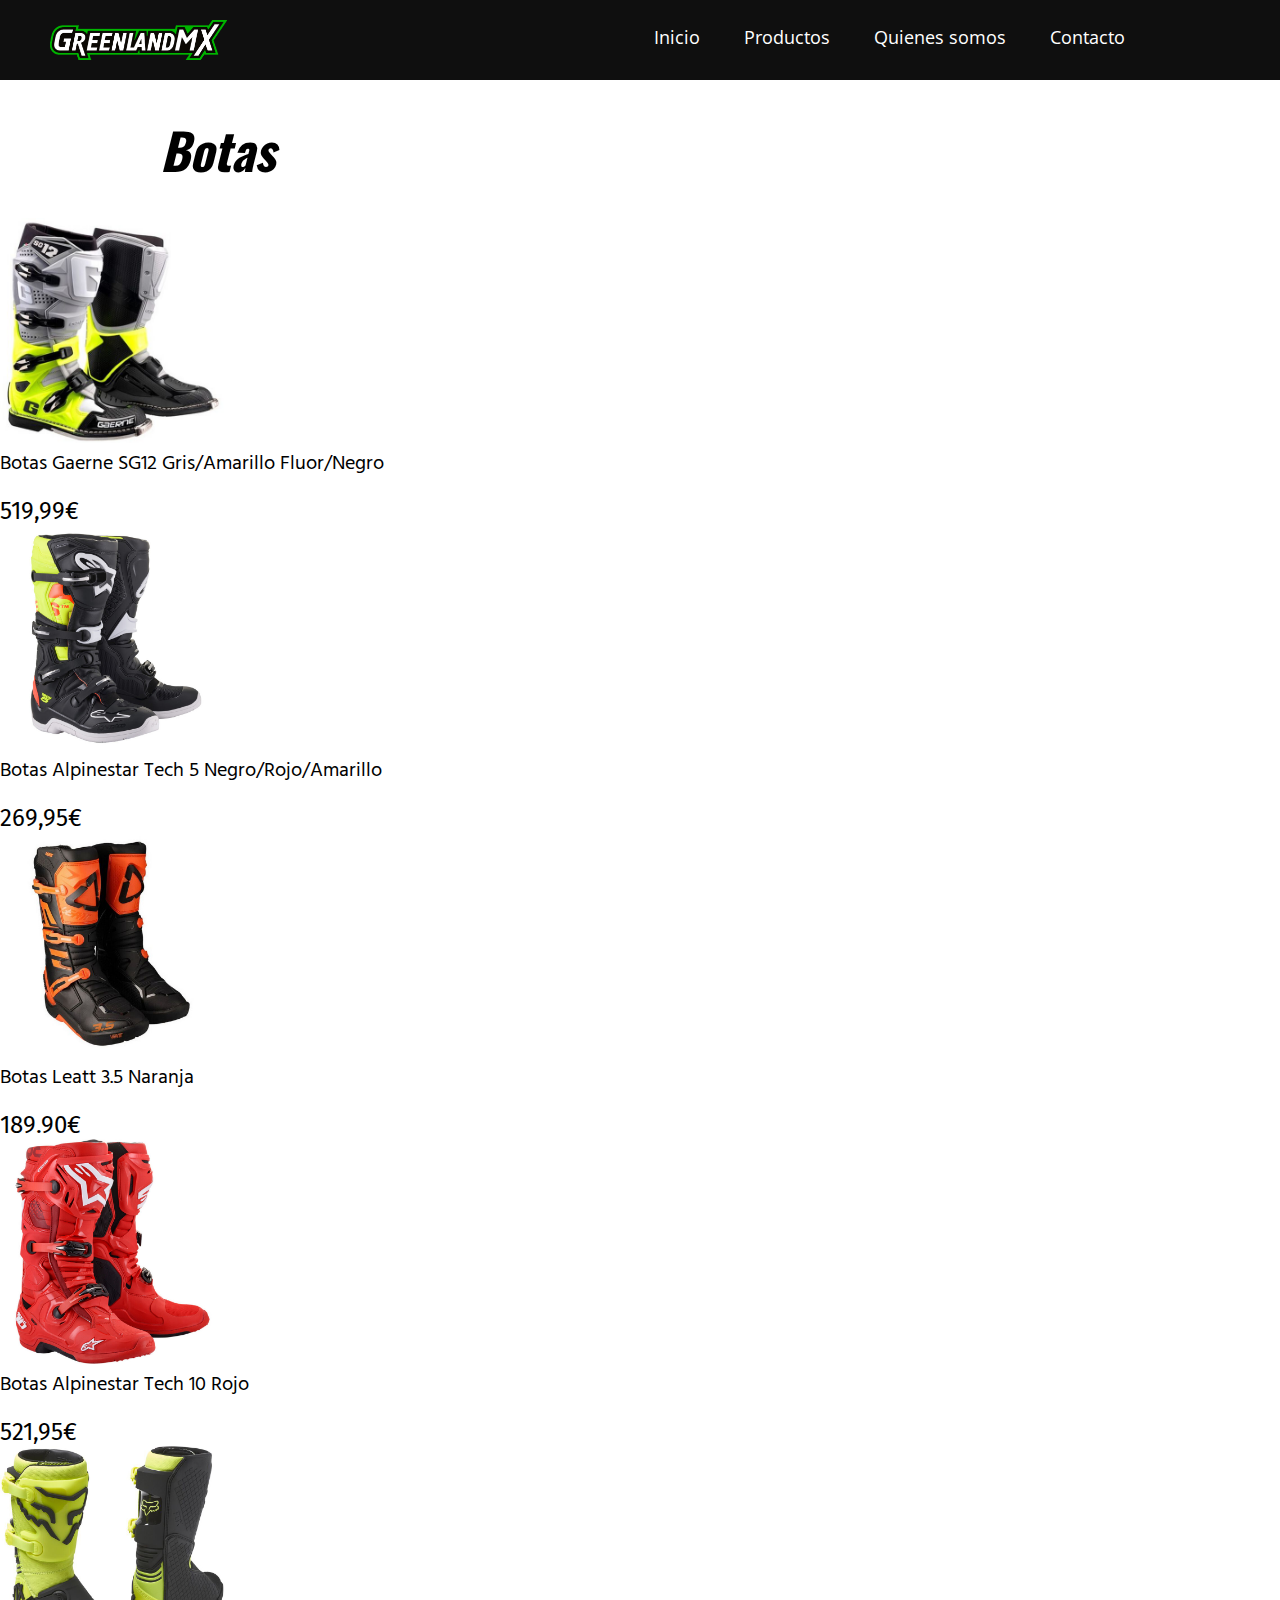
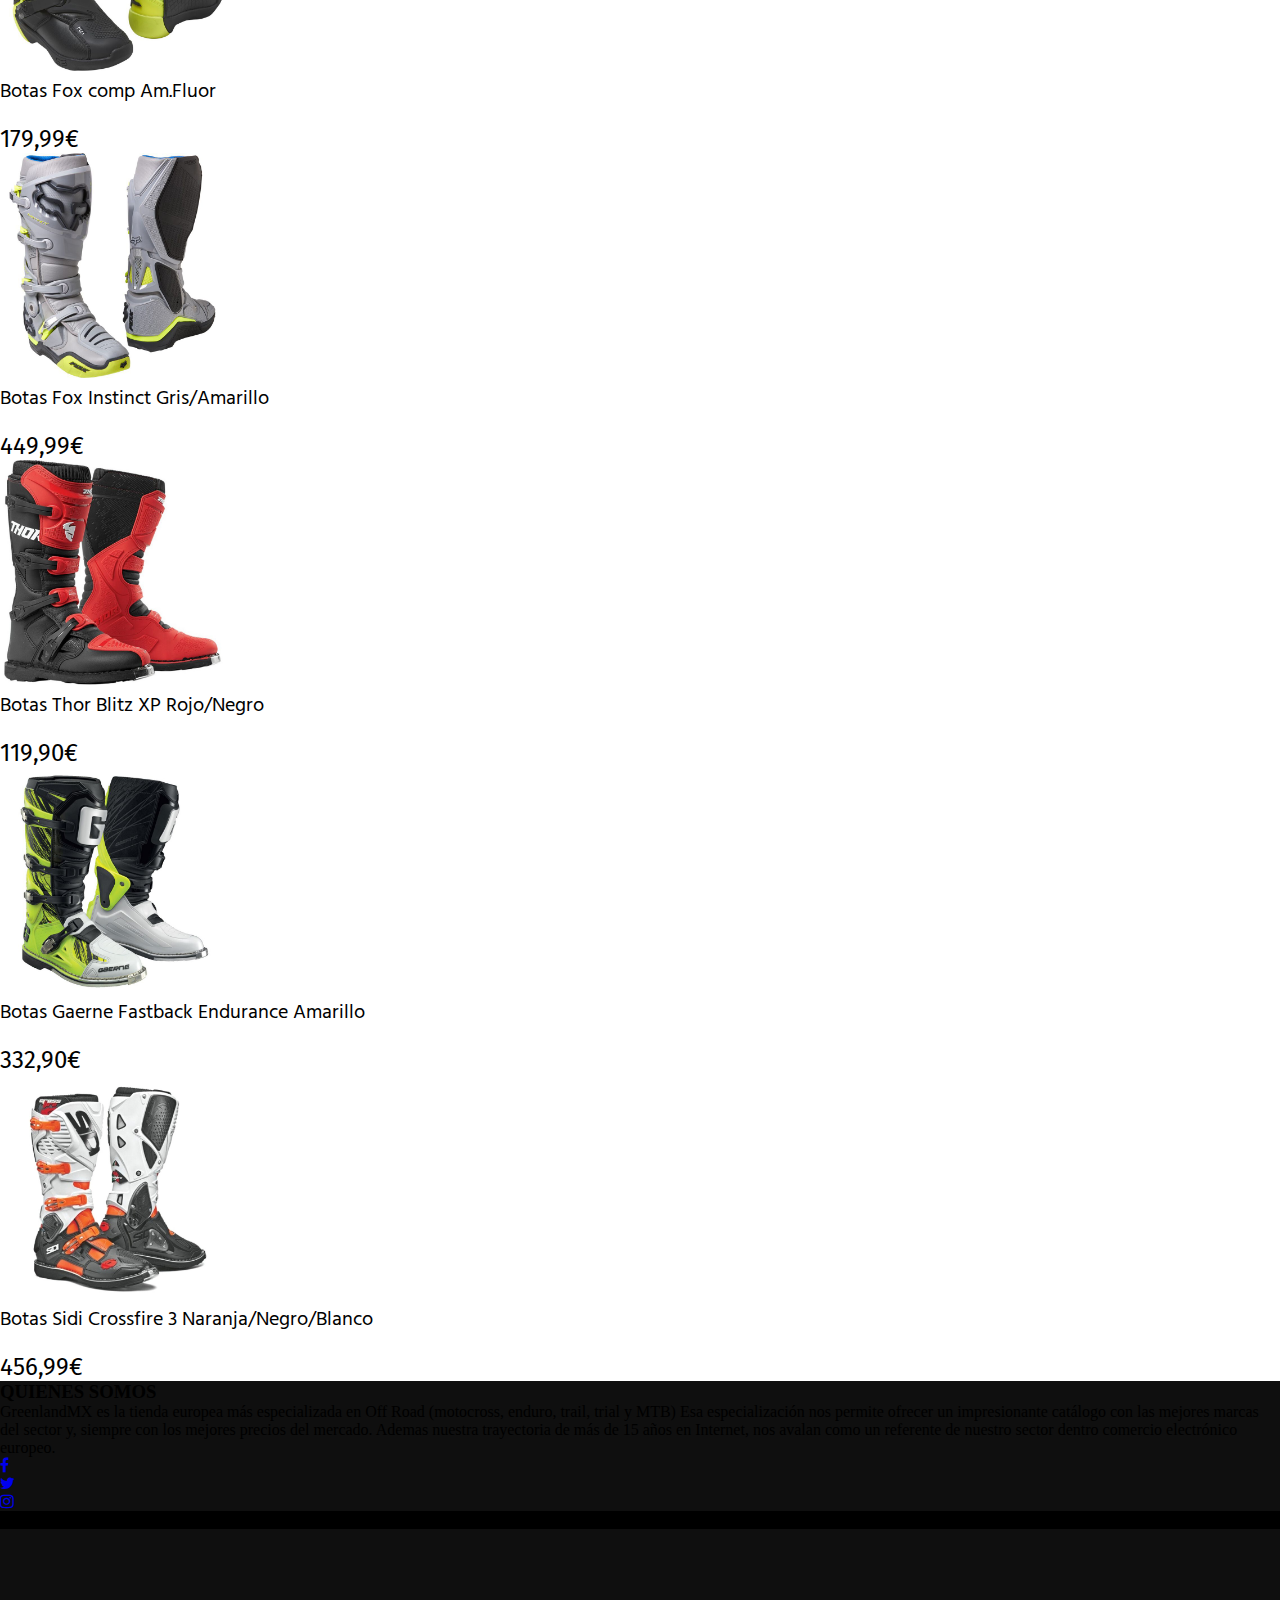
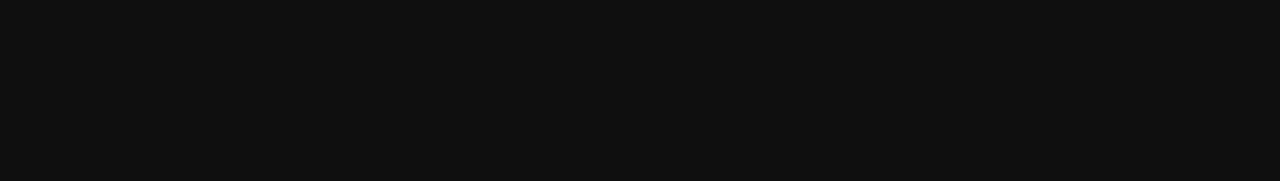
<file: Contenido/Botas.html>
<!DOCTYPE html> 
<html lang="es">
    <head>
        <title>Botas</title>
        <meta charset="UTF-8">
        <meta name="author" content="Javier Sánchez">
        <meta name="copyright" content="Greenlandmx">
        <meta name="descripition" content="Greenland es una tienda de moto situada en Don Benito, que ofrece todo tipos de productos de motos">
        <meta name="keywords" content="Moto, Accesorios, ºs, Moto Sánchez, Don Benito">
        <meta name="viewport" content="width=device-width, initial-scale=1.0">
        <meta http-equiv="X-UA-Compatible" content="IE=edge">
        <link rel="icon" type="image/x-icon" href="./../Multimedia/favicon-32x32.png">
        <link rel="stylesheet" href="./../CSS/botas.css">
        <link rel="preconnect" href="https://fonts.googleapis.com">
        <link rel="preconnect" href="https://fonts.gstatic.com" crossorigin>
        <link href="https://fonts.googleapis.com/css2?family=Bebas+Neue&family=Open+Sans:wght@500&display=swap" rel="stylesheet">
        <link rel="preconnect" href="https://fonts.googleapis.com">
        <link rel="preconnect" href="https://fonts.gstatic.com" crossorigin>
        <link href="https://fonts.googleapis.com/css2?family=Oswald:wght@500&display=swap" rel="stylesheet">
        <link rel="preconnect" href="https://fonts.googleapis.com">
        <link rel="preconnect" href="https://fonts.googleapis.com">
        <link rel="preconnect" href="https://fonts.googleapis.com">
        <link rel="preconnect" href="https://fonts.gstatic.com" crossorigin>
        <link href="https://fonts.googleapis.com/css2?family=Fira+Sans:ital,wght@1,700&display=swap" rel="stylesheet">
        <link rel="preconnect" href="https://fonts.googleapis.com">
        <link rel="preconnect" href="https://fonts.gstatic.com" crossorigin>
        <link href="https://fonts.googleapis.com/css2?family=Hind+Siliguri:wght@500&display=swap" rel="stylesheet">
        <link rel="preconnect" href="https://fonts.gstatic.com" crossorigin>
        <link href="https://fonts.googleapis.com/css2?family=Bebas+Neue&family=Open+Sans:wght@500&display=swap" rel="stylesheet">
        <link rel="stylesheet" href="https://cdnjs.cloudflare.com/ajax/libs/font-awesome/4.7.0/css/font-awesome.min.css" />
    </head>
    <body>
        <header>
            <nav class="navegacion">
            <input type="checkbox" id="check">
            <label for="check" class="checkbtn">
                <i class="fas fa-bars" style="color: hsl(0, 0%, 100%);"></i>
            </label>
            <a href="./../index.html" class="enlace">
                <img src="./../Multimedia/Logo-GreenlandMX.png" alt="Logo greendlandmx" class="logo">
            </a>
            <ul class="menu">
                <li><a href="./../index.html">Inicio</a></li>
                <li><a href="#">Productos</a>
                    <ul class="submenu">
                        <li><a href="./../Contenido/Cascos.html">Cascos</a></li>
                        <li><a href="./../Contenido/Gafas.html">Gafas</a></li>
                        <li><a href="./../Contenido/Guantes.html">Guantes</a></li>
                        <li><a href="./../Contenido/Botas.html">Botas</a></li>
                    </ul>
                </li>
                <li><a href="./../Contenido/Quienes_somos.html">Quienes somos</a></li>
                <li><a href="./../Contenido/contacto.html">Contacto</a></li>
            </ul>
        </nav>
        </header>
        <div class="titulo"><h1>Botas</h1></div>
        <div class="flex-container">
            <div class="contenido"><img src="./../Multimedia/Productos/Botas/Botas1.jpg" class="imagen" alt="Foto Botas Gaerne"><p class="botas">Botas Gaerne SG12 Gris/Amarillo Fluor/Negro</p><br><p class="precio">519,99€</p></div>
            <div class="contenido"><img src="./../Multimedia/Productos/Botas/Botas2.jpg" class="imagen" alt="Foto botas Alpinestar"><p class="botas">Botas Alpinestar Tech 5 Negro/Rojo/Amarillo</p><br><p class="precio">269,95€</p></div>
            <div class="contenido"><img src="./../Multimedia/Productos/Botas/Botas3.jpg" class="imagen" alt="Foto botas Leatt"><p class="botas">Botas Leatt 3.5 Naranja</p><br><p class="precio">189.90€</p></div>
            <div class="contenido"><img src="./../Multimedia/Productos/Botas/Botas4.jpg" class="imagen" alt="Foto botas Alpinestar"><p class="botas">Botas Alpinestar Tech 10 Rojo</p><br><p class="precio">521,95€</p></div>
            <div class="contenido"><img src="./../Multimedia/Productos/Botas/Botas5.jpg" class="imagen" alt="Foto botas Fox"><p class="botas">Botas Fox comp Am.Fluor</p><br><p class="precio">179,99€</p></div>
            <div class="contenido"><img src="./../Multimedia/Productos/Botas/Botas6.jpg" class="imagen" alt="Foto botas Fox"><p class="botas">Botas Fox Instinct Gris/Amarillo</p><br><p class="precio">449,99€</p></div>
            <div class="contenido"><img src="./../Multimedia/Productos/Botas/Botas7.jpg" class="imagen" alt="Foto botas Thor"><p class="botas">Botas Thor Blitz XP Rojo/Negro</p><br><p class="precio">119,90€</p></div>
            <div class="contenido"><img src="./../Multimedia/Productos/Botas/Botas8.jpg" class="imagen" alt="Foto botas Gaerne"><p class="botas">Botas Gaerne Fastback Endurance Amarillo</p><br><p class="precio">332,90€</p></div>
            <div class="contenido"><img src="./../Multimedia/Productos/Botas/Botas9.jpg" class="imagen" alt="Foto botas Sidi"><p class="botas">Botas Sidi Crossfire 3 Naranja/Negro/Blanco</p><br><p class="precio">456,99€</p></div>            
        </div>
        <footer>
            <div class="footer-content">
                <h3>QUIENES SOMOS</h3>
                <p>GreenlandMX es la tienda europea más especializada en Off Road (motocross, enduro, trail, trial y MTB)
    
                    Esa especialización nos permite ofrecer un impresionante catálogo con las mejores marcas del sector y, siempre con los mejores precios del mercado. Ademas nuestra trayectoria de más de 15 años en Internet, nos avalan como un referente de nuestro sector dentro comercio electrónico europeo.</p>
                <ul class="socials">
                    <li><a href="https://www.facebook.com/greenlandmx"><i class="fa fa-facebook"></i></a></li>
                    <li><a href="https://twitter.com/greenlandmx"><i class="fa fa-twitter"></i></a></li>
                    <li><a href="https://www.instagram.com/greenlandmx_shop/"><i class="fa fa-instagram"></i></a></li>
                </ul>
            </div>
            <div class="footer-bottom">
                <p style="background-color: black;">&copy;COPYRIGHT GreenlandMX 2022</p>
            </div>
        </footer>
    </body>
</html>
</file>
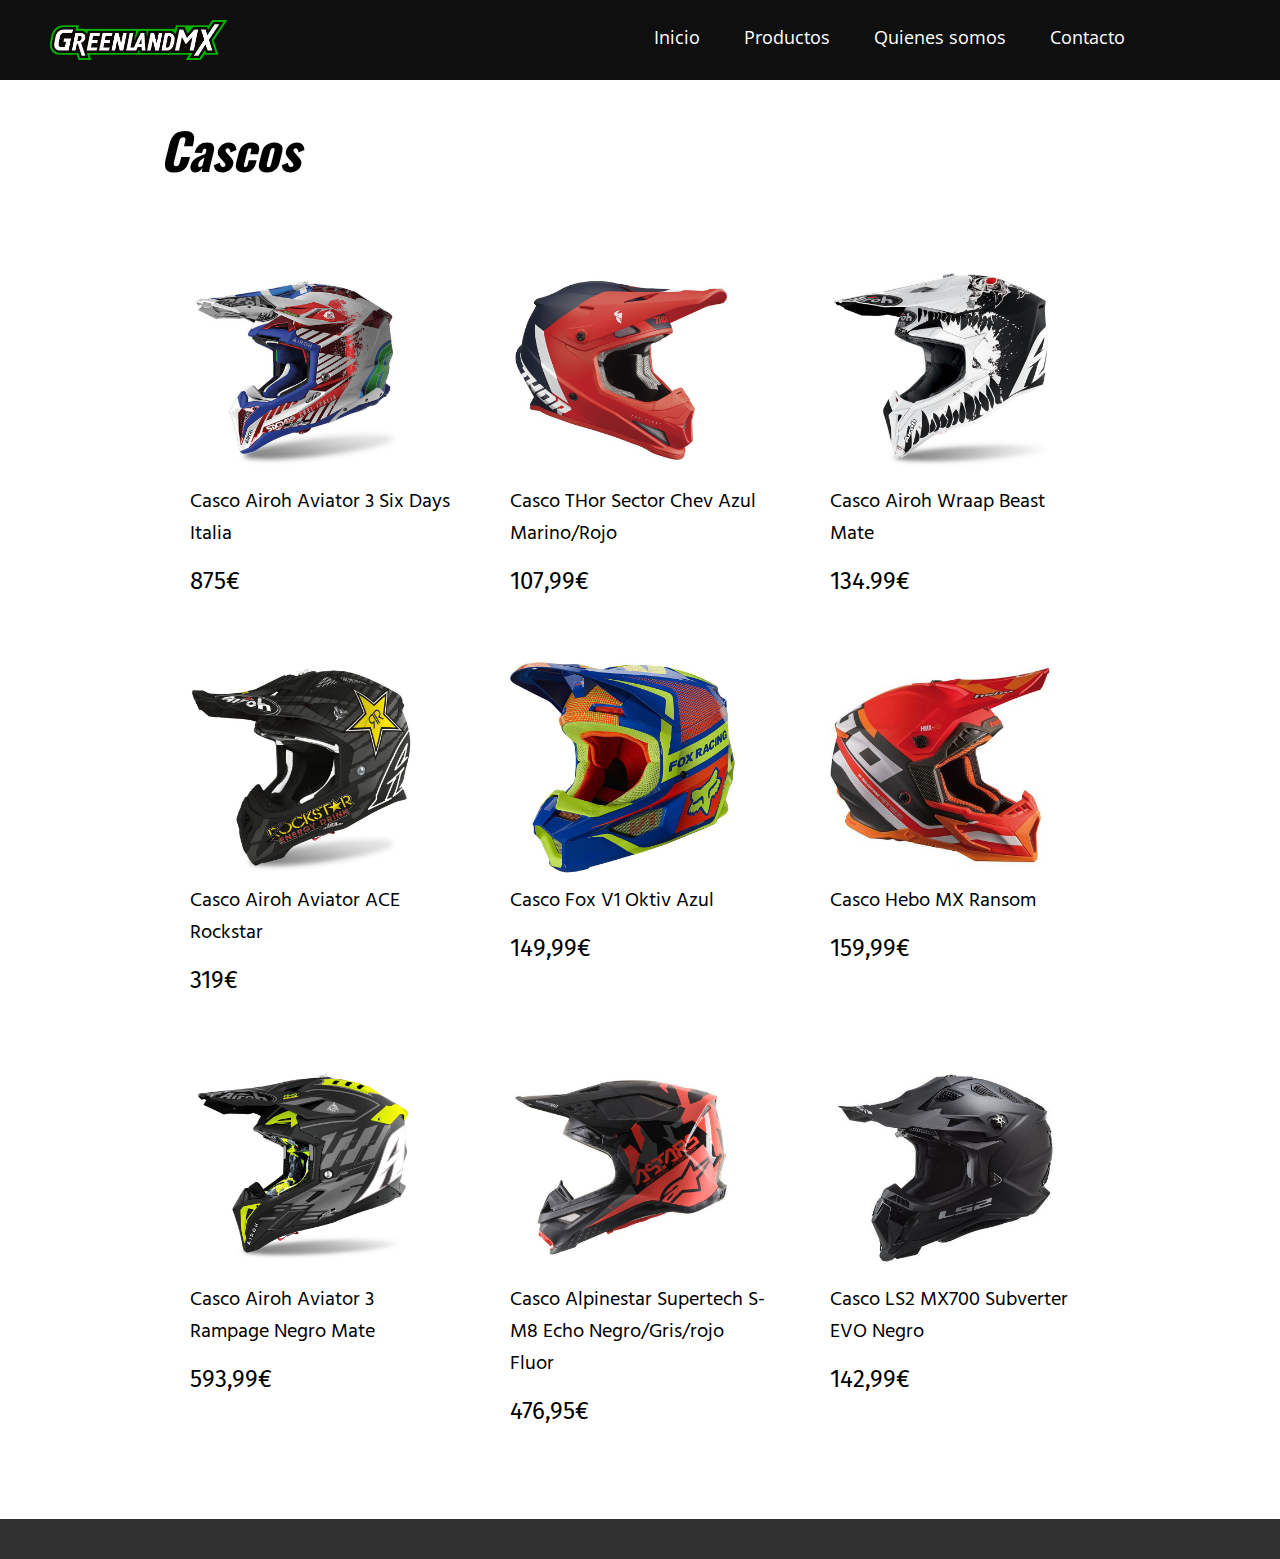
<file: Contenido/Cascos.html>
<!DOCTYPE html>
<html lang="es">
    <head>
        <title>Cascos</title>
        <meta charset="UTF-8">
        <meta name="author" content="Javier Sánchez">
        <meta name="copyright" content="Greenlandmx">
        <meta name="descripition" content="Greenland es una tienda de moto situada en Don Benito, que ofrece todo tipos de productos de motos">
        <meta name="keywords" content="Moto, Accesorios, Cascos, Moto Sánchez, Don Benito">
        <meta name="viewport" content="width=device-width, initial-scale=1.0">
        <meta http-equiv="X-UA-Compatible" content="IE=edge">
        <link rel="icon" type="image/x-icon" href="./../Multimedia/favicon-32x32.png">
        <link rel="stylesheet" href="./../CSS/cascos.css">
        <link rel="stylesheet" href="https://cdnjs.cloudflare.com/ajax/libs/font-awesome/6.0.0/css/all.min.css" integrity="sha512-9usAa10IRO0HhonpyAIVpjrylPvoDwiPUiKdWk5t3PyolY1cOd4DSE0Ga+ri4AuTroPR5aQvXU9xC6qOPnzFeg==" crossorigin="anonymous" referrerpolicy="no-referrer" />
        <!--Google fonts-->
        <link rel="preconnect" href="https://fonts.googleapis.com">
        <link rel="preconnect" href="https://fonts.gstatic.com" crossorigin>
        <link href="https://fonts.googleapis.com/css2?family=Bebas+Neue&family=Open+Sans:wght@500&display=swap" rel="stylesheet">
        <link rel="preconnect" href="https://fonts.googleapis.com">
        <link rel="preconnect" href="https://fonts.gstatic.com" crossorigin>
        <link href="https://fonts.googleapis.com/css2?family=Oswald:wght@500&display=swap" rel="stylesheet">
        <link rel="preconnect" href="https://fonts.googleapis.com">
        <link rel="preconnect" href="https://fonts.googleapis.com">
        <link rel="preconnect" href="https://fonts.googleapis.com">
        <link rel="preconnect" href="https://fonts.gstatic.com" crossorigin>
        <link href="https://fonts.googleapis.com/css2?family=Fira+Sans:ital,wght@1,700&display=swap" rel="stylesheet">
        <link rel="preconnect" href="https://fonts.googleapis.com">
        <link rel="preconnect" href="https://fonts.gstatic.com" crossorigin>
        <link href="https://fonts.googleapis.com/css2?family=Hind+Siliguri:wght@500&display=swap" rel="stylesheet">
        <link rel="preconnect" href="https://fonts.gstatic.com" crossorigin>
        <link href="https://fonts.googleapis.com/css2?family=Bebas+Neue&family=Open+Sans:wght@500&display=swap" rel="stylesheet">
    </head>
    <body>
        <header>
            <nav class="navegacion">
            <input type="checkbox" id="check">
            <label for="check" class="checkbtn">
                <i class="fas fa-bars" style="color: hsl(0, 0%, 100%);"></i>
            </label>
            <a href="./../index.html" class="enlace">
                <img src="./../Multimedia/Logo-GreenlandMX.png" alt="Logo greendlandmx" class="logo">
            </a>
            <ul class="menu">
                <li><a href="./../index.html">Inicio</a></li>
                <li><a href="#">Productos</a>
                    <ul class="submenu">
                        <li><a href="./../Contenido/Cascos.html">Cascos</a></li>
                        <li><a href="./../Contenido/Gafas.html">Gafas</a></li>
                        <li><a href="./../Contenido/Guantes.html">Guantes</a></li>
                        <li><a href="./../Contenido/Botas.html">Botas</a></li>
                    </ul>
                </li>
                <li><a href="./../Contenido/Quienes_somos.html">Quienes somos</a></li>
                <li><a href="./../Contenido/contacto.html">Contacto</a></li>
            </ul>
        </nav>
        </header>
        <div class="titulo"><h1>Cascos</h1></div>
            <div class="grid-container">
                <div><img src="./../Multimedia/Productos/Cascos/Casco1.jpg" class="imagen" alt="Foto casco Airoh"><p class="casco">Casco Airoh Aviator 3 Six Days Italia</p><br><p class="precio">875€</p></div>
                <div><img src="./../Multimedia/Productos/Cascos/Casco2.jpg" class="imagen" alt="Foto casco Thor"><p class="casco">Casco THor Sector Chev Azul Marino/Rojo</p><br><p class="precio">107,99€</p></div>
                <div><img src="./../Multimedia/Productos/Cascos/Casco3.jpg" class="imagen" alt="Foto casco Airoh"><p class="casco">Casco Airoh Wraap Beast Mate</p><br><p class="precio">134.99€</p></div>
                <div><img src="./../Multimedia/Productos/Cascos/Casco4.jpg" class="imagen" alt="Foto casco Airoh"><p class="casco">Casco Airoh Aviator ACE Rockstar</p><br><p class="precio">319€</p></div>
                <div><img src="./../Multimedia/Productos/Cascos/Casco5.jpg" class="imagen" alt="Foto casco Fox"><p class="casco">Casco Fox V1 Oktiv Azul</p><br><p class="precio">149,99€</p></div>
                <div><img src="./../Multimedia/Productos/Cascos/Casco6.jpg" class="imagen" alt="Foto casco Hebo"><p class="casco">Casco Hebo MX Ransom</p><br><p class="precio">159,99€</p></div>
                <div><img src="./../Multimedia/Productos/Cascos/Casco7.jpg" class="imagen" alt="Foto casco Airoh"><p class="casco">Casco Airoh Aviator 3 Rampage Negro Mate</p><br><p class="precio">593,99€</p></div>
                <div><img src="./../Multimedia/Productos/Cascos/Casco8.jpg" class="imagen" alt="Foto casco Alpinestar"><p class="casco">Casco Alpinestar Supertech S-M8 Echo Negro/Gris/rojo Fluor</p><br><p class="precio">476,95€</p></div>
                <div><img src="./../Multimedia/Productos/Cascos/Casco9.jpg" class="imagen" alt="Foto casco LS2"><p class="casco">Casco LS2 MX700 Subverter EVO Negro</p><br><p class="precio">142,99€</p></div>            
            </div>
        <footer>
            
        </footer>
    </body>
</html>
</file>
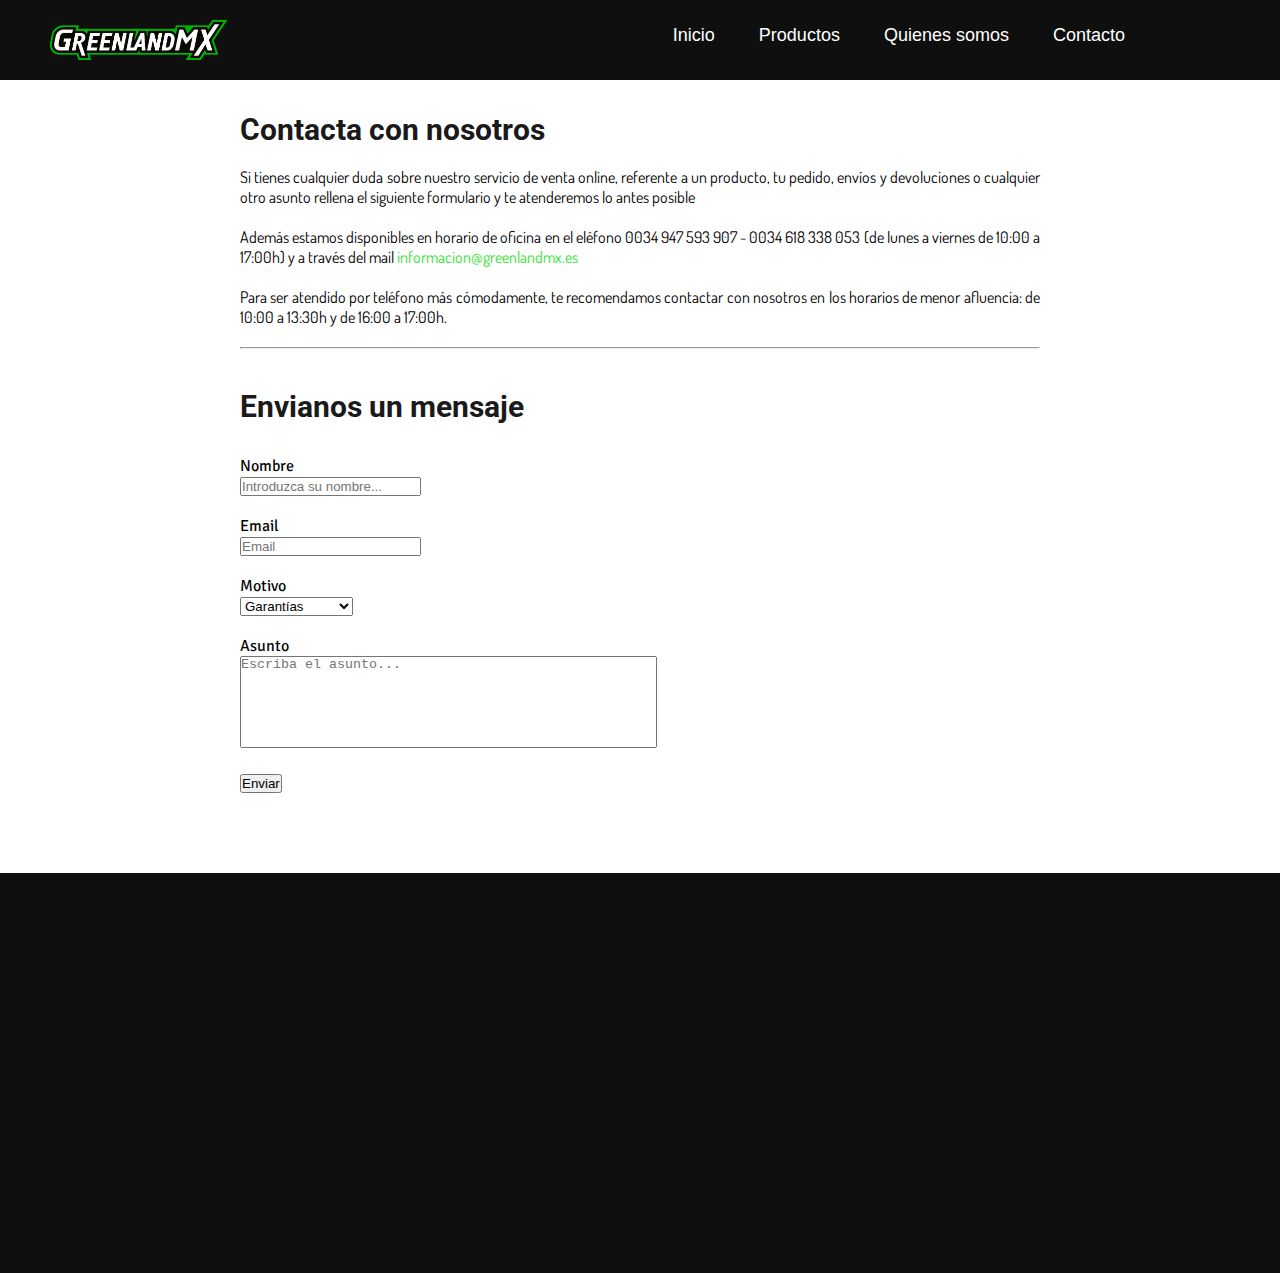
<file: Contenido/contacto.html>
<!DOCTYPE html>
<html lang="es">
    <head>
        <title>Contacto</title>
        <meta charset="UTF-8">
        <meta name="author" content="Javier Sánchez">
        <meta name="copyright" content="Greenlandmx">
        <meta name="descripition" content="Greenland es una tienda de moto situada en Don Benito, que ofrece todo tipos de productos de motos">
        <meta name="keywords" content="Moto, Accesorios, Cascos, Moto Sánchez, Don Benito">
        <meta name="viewport" content="width=device-width, initial-scale=1.0">
        <meta http-equiv="X-UA-Compatible" content="IE=edge">
        <link rel="icon" type="image/x-icon" href="./../Multimedia/favicon-32x32.png">
        <!--CSS-->
        <link rel="stylesheet" href="./../CSS/contacto.css">
        <!--Google fonts-->
        <link rel="stylesheet" href="https://cdnjs.cloudflare.com/ajax/libs/font-awesome/6.0.0/css/all.min.css" integrity="sha512-9usAa10IRO0HhonpyAIVpjrylPvoDwiPUiKdWk5t3PyolY1cOd4DSE0Ga+ri4AuTroPR5aQvXU9xC6qOPnzFeg==" crossorigin="anonymous" referrerpolicy="no-referrer" />
        <link rel="preconnect" href="https://fonts.googleapis.com">
        <link rel="preconnect" href="https://fonts.gstatic.com" crossorigin>
        <link rel="preconnect" href="https://fonts.googleapis.com">
        <link rel="preconnect" href="https://fonts.googleapis.com">
        <link rel="preconnect" href="https://fonts.gstatic.com" crossorigin>
        <link href="https://fonts.googleapis.com/css2?family=Bebas+Neue&family=Roboto:wght@500&display=swap" rel="stylesheet">
        <link rel="preconnect" href="https://fonts.googleapis.com">
        <link rel="preconnect" href="https://fonts.gstatic.com" crossorigin>
        <link href="https://fonts.googleapis.com/css2?family=Dosis:wght@300&display=swap" rel="stylesheet">
        <link rel="preconnect" href="https://fonts.googleapis.com">
        <link rel="preconnect" href="https://fonts.gstatic.com" crossorigin>
        <link href="https://fonts.googleapis.com/css2?family=Signika+Negative:wght@500&display=swap" rel="stylesheet">
        

    </head>
    <body>
        <header>
            <nav class="navegacion">
            <input type="checkbox" id="check">
            <label for="check" class="checkbtn">
                <i class="fas fa-bars" style="color: hsl(0, 0%, 100%);"></i>
            </label>
            <a href="./../index.html" class="enlace">
                <img src="./../Multimedia/Logo-GreenlandMX.png" alt="Logo greendlandmx" class="logo">
            </a>
            <ul class="menu">
                <li><a href="./index.html">Inicio</a></li>
                <li><a href="#">Productos</a>
                    <ul class="submenu">
                        <li><a href="./Contenido/Cascos.html">Cascos</a></li>
                        <li><a href="./Contenido/Gafas.html">Gafas</a></li>
                        <li><a href="./Contenido/Guantes.html">Guantes</a></li>
                        <li><a href="./Contenido/Botas.html">Botas</a></li>
                    </ul>
                </li>
                <li><a href="./../Contenido/Quienes_somos.html">Quienes somos</a></li>
                <li><a href="./../Contenido/contacto.html">Contacto</a></li>
            </ul>
        </nav>
        </header>

    <div class="Texto-contacto">
        <h3>Contacta con nosotros</h3><br>
        <p>Si tienes cualquier duda sobre nuestro servicio de venta online, referente a un producto, tu pedido, envíos y devoluciones o cualquier otro asunto rellena el siguiente formulario y te atenderemos lo antes posible</p><br>
        <p>Además estamos disponibles en horario de oficina en el eléfono 0034 947 593 907 - 0034 618 338 053 (de lunes a viernes de 10:00 a 17:00h) y a través del mail <a href="mailto:informacion@greenlandmx.es"><span>informacion@greenlandmx.es</span></a></p><br>
        <p>Para ser atendido por teléfono más cómodamente, te recomendamos contactar con nosotros en los horarios de menor afluencia: de 10:00 a 13:30h y de 16:00 a 17:00h.</p>
        <br><hr><br><br>
        <h3>Envianos un mensaje</h3>
    </div>
    <div class="Text-Form">
        <form>
            <label for="nombre">Nombre</label><br>
            <input type="text" id="nombre" name="nombre" placeholder="Introduzca su nombre..." autocomplete="name"><br><br>
            <label for="email">Email</label><br>
            <input type="email" id="email" name="email" placeholder="Email" autocomplete="email"><br><br>
            <label for="motivo">Motivo</label><br>
            <select name="motivo" id="motivo">
                <option value="Garantías">Garantías</option>
                <option value="Devoluciones">Devoluciones</option>
                <option value="Indicendias">Indicencias</option>
                <option value="Asesoramienta">Asesoramiento</option>
                <option value="Otro">Otra consulta...</option>
            </select><br><br>
            <label for="asunto">Asunto</label><br>
            <textarea id="asunto" name="asunto" rows="6" cols="50" placeholder="Escriba el asunto..."></textarea><br><br>
            <input type="submit" value="Enviar">

        </form>
    </div>
    
<footer>

</footer>
    </body>
          
</html>
</file>
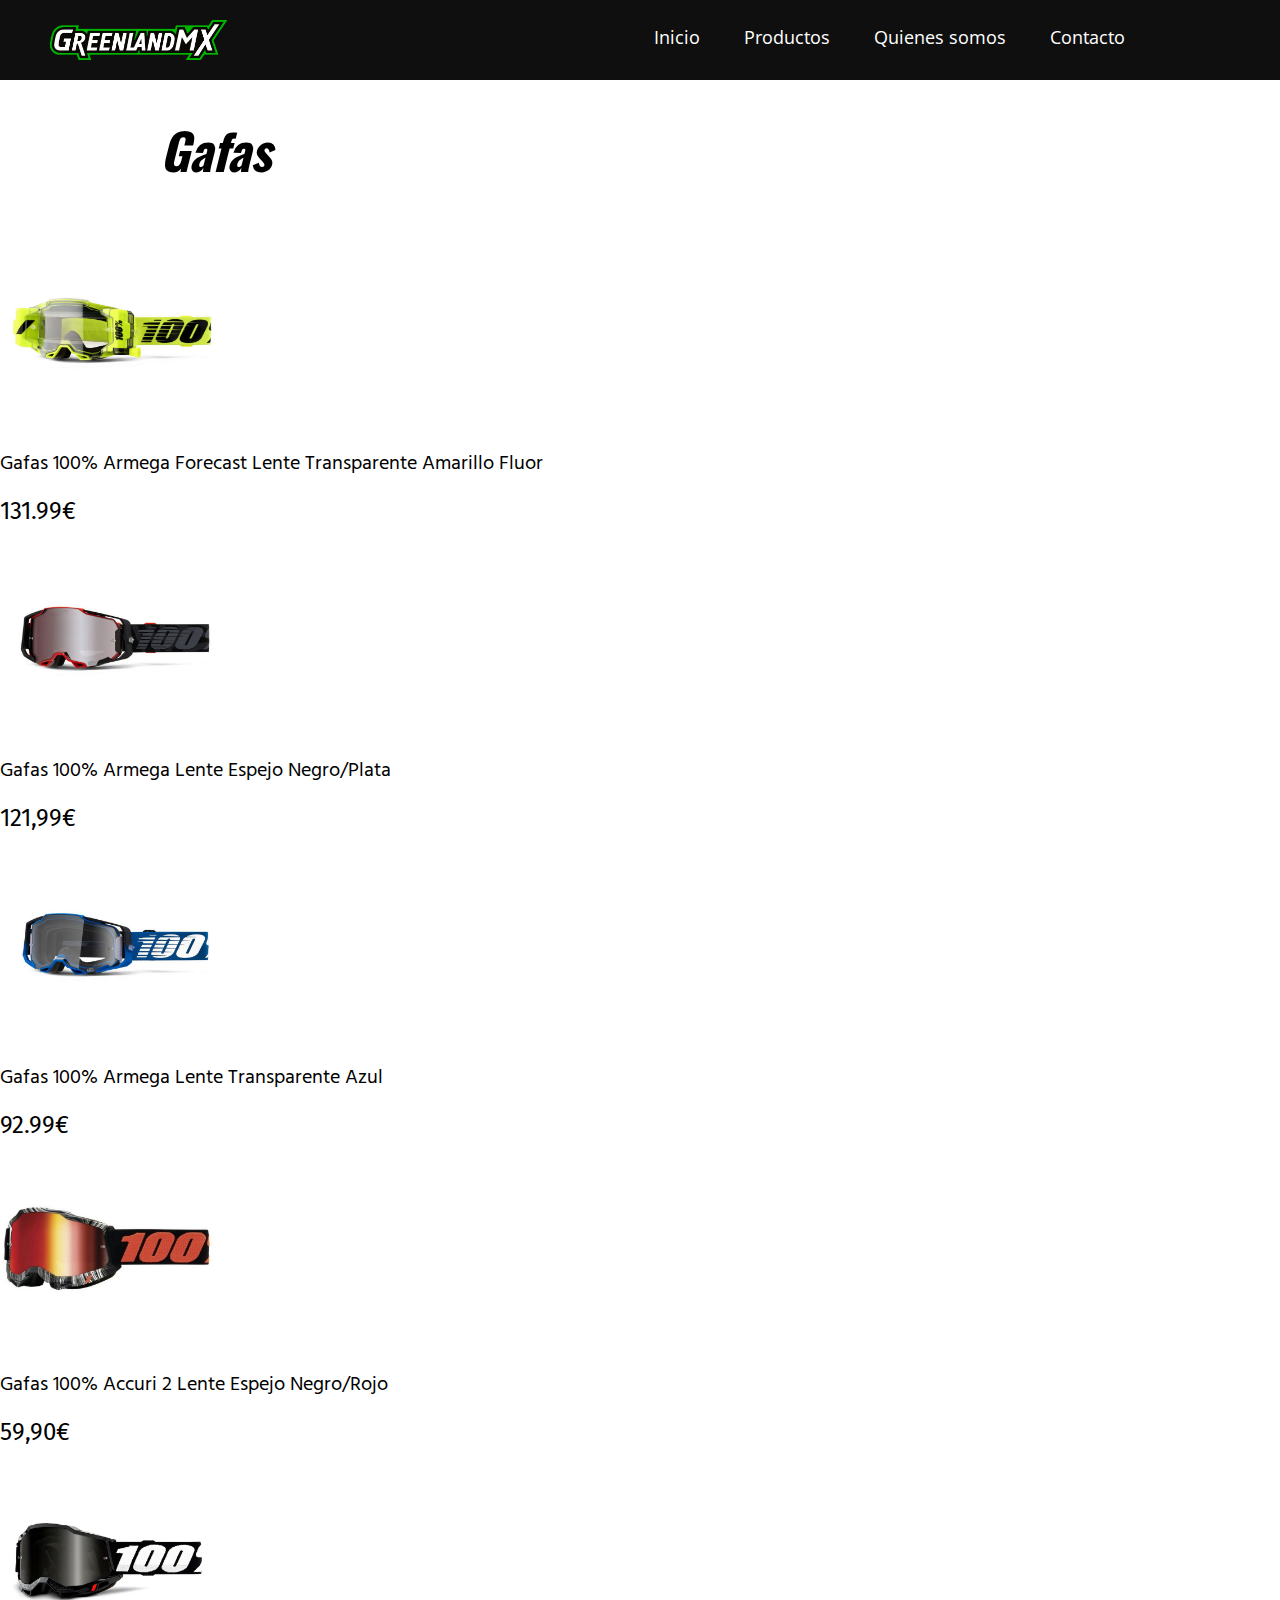
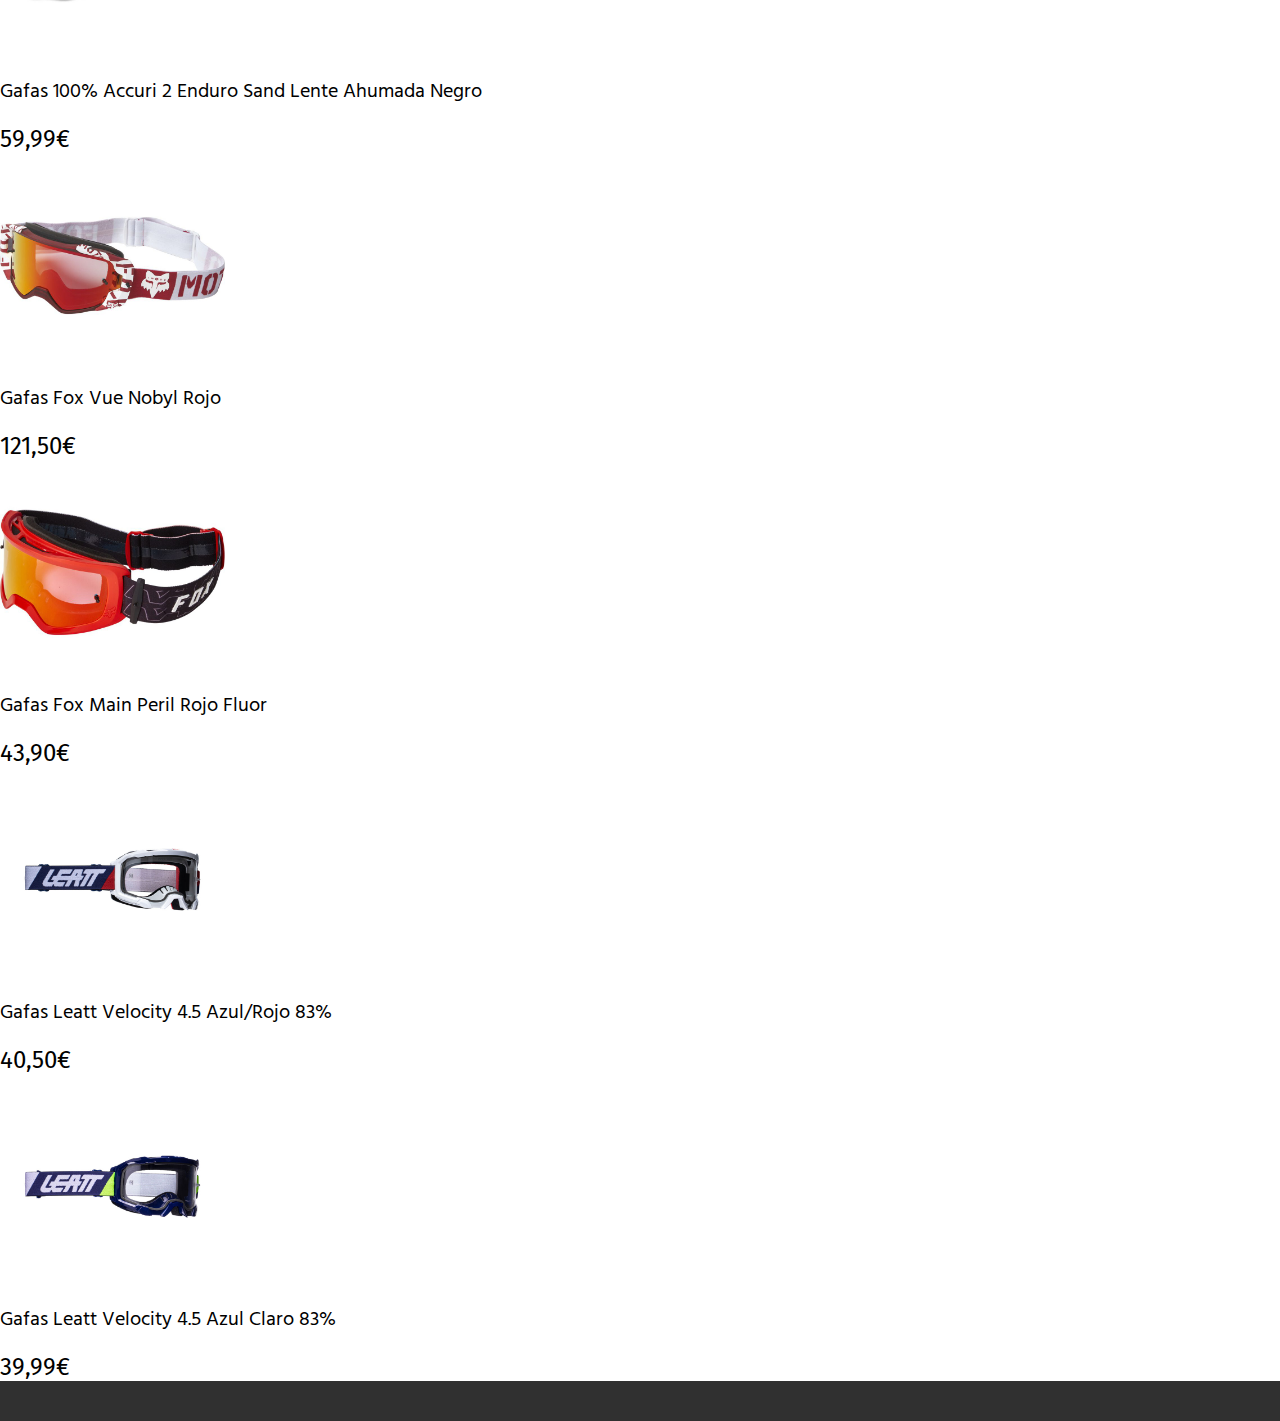
<file: Contenido/Gafas.html>
<!DOCTYPE html>
<html lang="es">
    <head>
        <title>Gafas</title>
        <meta charset="UTF-8">
        <meta name="author" content="Javier Sánchez">
        <meta name="copyright" content="Greenlandmx">
        <meta name="descripition" content="Greenland es una tienda de moto situada en Don Benito, que ofrece todo tipos de productos de motos">
        <meta name="keywords" content="Moto, Accesorios, Cascos, Moto Sánchez, Don Benito">
        <meta name="viewport" content="width=device-width, initial-scale=1.0">
        <meta http-equiv="X-UA-Compatible" content="IE=edge">
        <link rel="icon" type="image/x-icon" href="./../Multimedia/favicon-32x32.png">
        <link rel="stylesheet" href="./../CSS/gafas.css">
        <!--Google Fonts-->
        <link rel="preconnect" href="https://fonts.googleapis.com">
        <link rel="preconnect" href="https://fonts.gstatic.com" crossorigin>
        <link href="https://fonts.googleapis.com/css2?family=Bebas+Neue&family=Open+Sans:wght@500&display=swap" rel="stylesheet">
        <link rel="preconnect" href="https://fonts.googleapis.com">
        <link rel="preconnect" href="https://fonts.gstatic.com" crossorigin>
        <link href="https://fonts.googleapis.com/css2?family=Oswald:wght@500&display=swap" rel="stylesheet">
        <link rel="preconnect" href="https://fonts.googleapis.com">
        <link rel="preconnect" href="https://fonts.googleapis.com">
        <link rel="preconnect" href="https://fonts.googleapis.com">
        <link rel="preconnect" href="https://fonts.gstatic.com" crossorigin>
        <link href="https://fonts.googleapis.com/css2?family=Fira+Sans:ital,wght@1,700&display=swap" rel="stylesheet">
        <link rel="preconnect" href="https://fonts.googleapis.com">
        <link rel="preconnect" href="https://fonts.gstatic.com" crossorigin>
        <link href="https://fonts.googleapis.com/css2?family=Hind+Siliguri:wght@500&display=swap" rel="stylesheet">
        <link rel="preconnect" href="https://fonts.gstatic.com" crossorigin>
        <link href="https://fonts.googleapis.com/css2?family=Bebas+Neue&family=Open+Sans:wght@500&display=swap" rel="stylesheet">
    </head>
    <body>
        <header>
            <nav class="navegacion">
            <input type="checkbox" id="check">
            <label for="check" class="checkbtn">
                <i class="fas fa-bars" style="color: hsl(0, 0%, 100%);"></i>
            </label>
            <a href="./../index.html" class="enlace">
                <img src="./../Multimedia/Logo-GreenlandMX.png" alt="Logo greendlandmx" class="logo">
            </a>
            <ul class="menu">
                <li><a href="./../index.html">Inicio</a></li>
                <li><a href="#">Productos</a>
                    <ul class="submenu">
                        <li><a href="./../Contenido/Cascos.html">Cascos</a></li>
                        <li><a href="./../Contenido/Gafas.html">Gafas</a></li>
                        <li><a href="./../Contenido/Guantes.html">Guantes</a></li>
                        <li><a href="./../Contenido/Botas.html">Botas</a></li>
                    </ul>
                </li>
                <li><a href="./../Contenido/Quienes_somos.html">Quienes somos</a></li>
                <li><a href="./../Contenido/contacto.html">Contacto</a></li>
            </ul>
        </nav>
        </header>
        <div class="titulo"><h1>Gafas</h1></div>
        <div class="grid-container">
            <div><img src="./../Multimedia/Productos/Gafas/Gafas1.jpg" class="imagen" alt="Foto gafas 100%"><p class="gafas">Gafas 100% Armega Forecast Lente Transparente Amarillo Fluor</p><br><p class="precio">131.99€</p></div>
            <div><img src="./../Multimedia/Productos/Gafas/Gafas2.jpg" class="imagen" alt="Foto gafas 100%"><p class="gafas">Gafas 100% Armega Lente Espejo Negro/Plata</p><br><p class="precio">121,99€</p></div>
            <div><img src="./../Multimedia/Productos/Gafas/Gafas3.jpg" class="imagen" alt="Foto gafas 100%"><p class="gafas">Gafas 100% Armega Lente Transparente Azul</p><br><p class="precio">92.99€</p></div>
            <div><img src="./../Multimedia/Productos/Gafas/Gafas4.jpg" class="imagen" alt="Foto gafas 100%"><p class="gafas">Gafas 100% Accuri 2 Lente Espejo Negro/Rojo</p><br><p class="precio">59,90€</p></div>
            <div><img src="./../Multimedia/Productos/Gafas/Gafas5.jpg" class="imagen" alt="Foto gafas 100%"><p class="gafas">Gafas 100% Accuri 2 Enduro Sand Lente Ahumada Negro</p><br><p class="precio">59,99€</p></div>
            <div><img src="./../Multimedia/Productos/Gafas/Gafas6.jpg" class="imagen" alt="Foto gafas Fox"><p class="gafas">Gafas Fox Vue Nobyl Rojo</p><br><p class="precio">121,50€</p></div>
            <div><img src="./../Multimedia/Productos/Gafas/Gafas7.jpg" class="imagen" alt="Foto gafas Fox"><p class="gafas">Gafas Fox Main Peril Rojo Fluor</p><br><p class="precio">43,90€</p></div>
            <div><img src="./../Multimedia/Productos/Gafas/Gafas8.jpg" class="imagen" alt="Foto gafas Leatt"><p class="gafas">Gafas Leatt Velocity 4.5 Azul/Rojo 83%</p><br><p class="precio">40,50€</p></div>
            <div><img src="./../Multimedia/Productos/Gafas/Gafas9.jpg" class="imagen" alt="Foto gafas Leatt"><p class="gafas">Gafas Leatt Velocity 4.5 Azul Claro 83%</p><br><p class="precio">39,99€</p></div>            
        </div>
        <footer>
            
        </footer>
    </body>
</html>
</file>
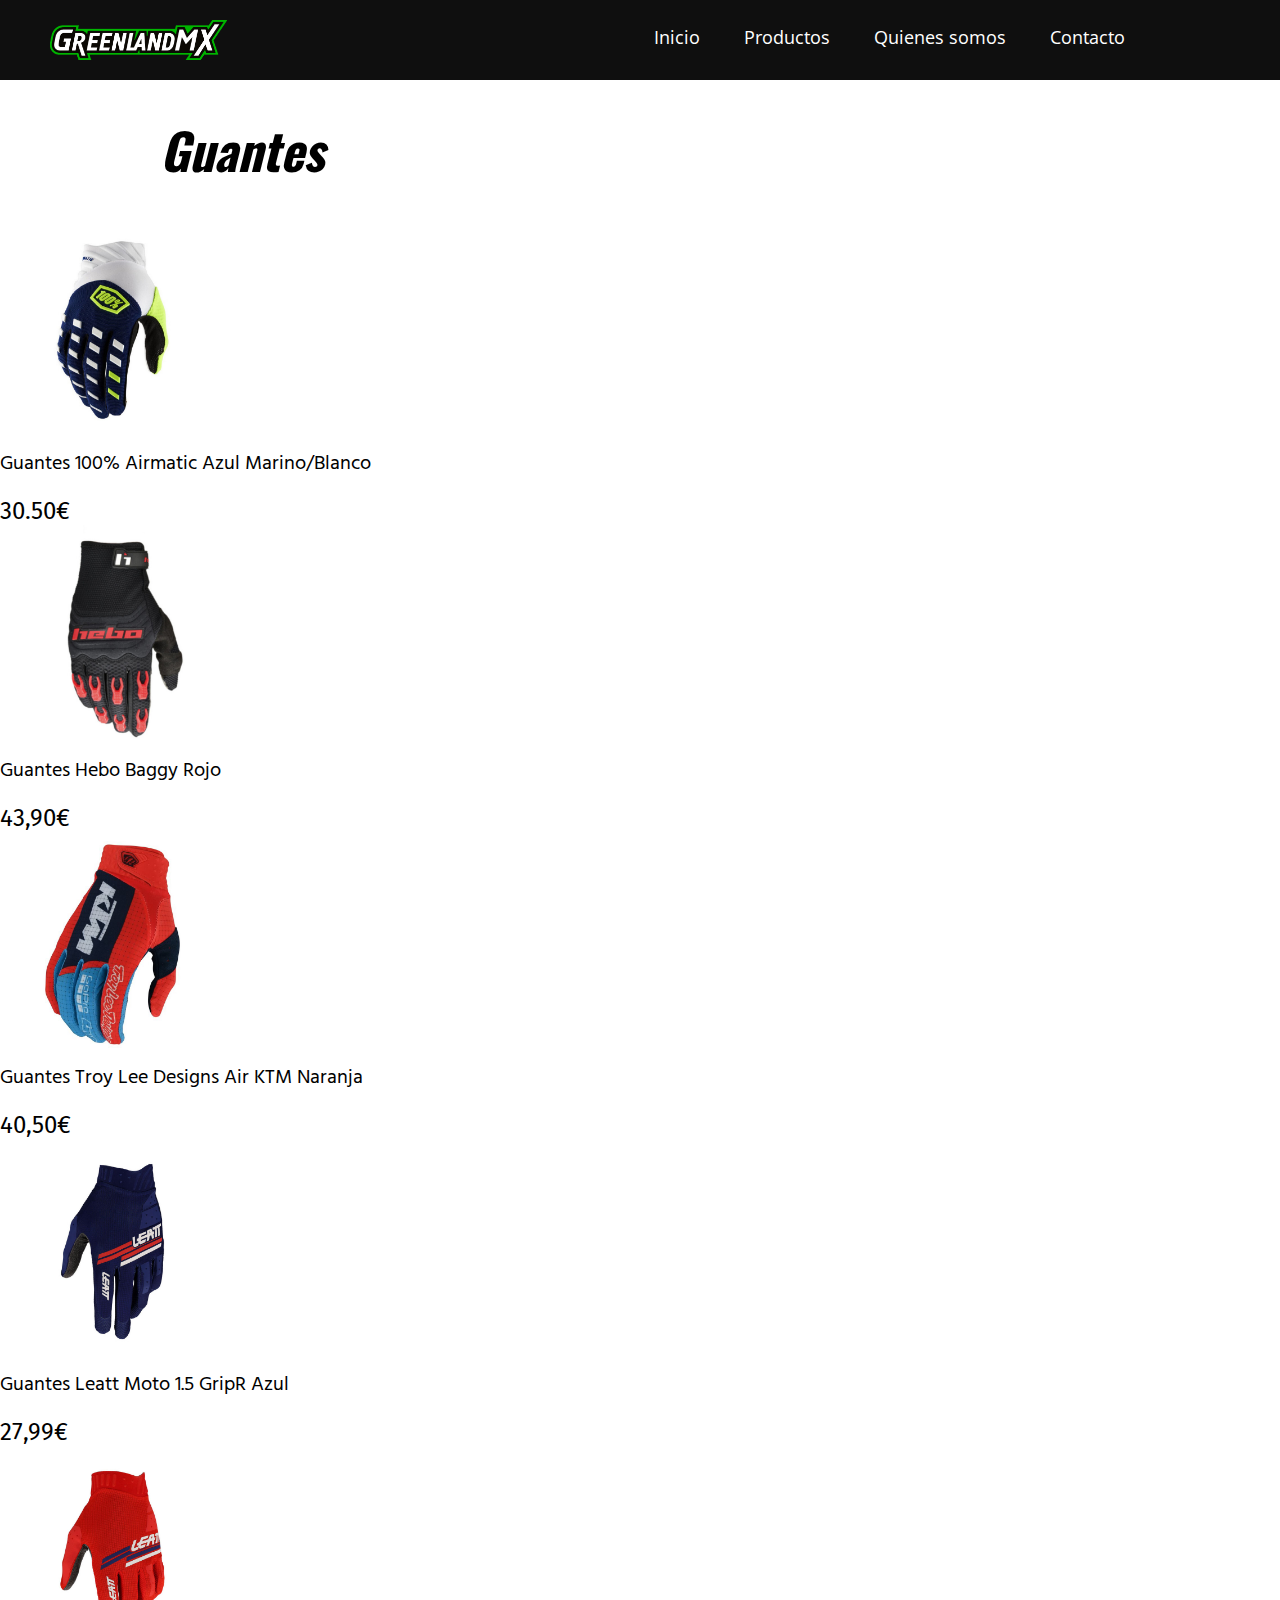
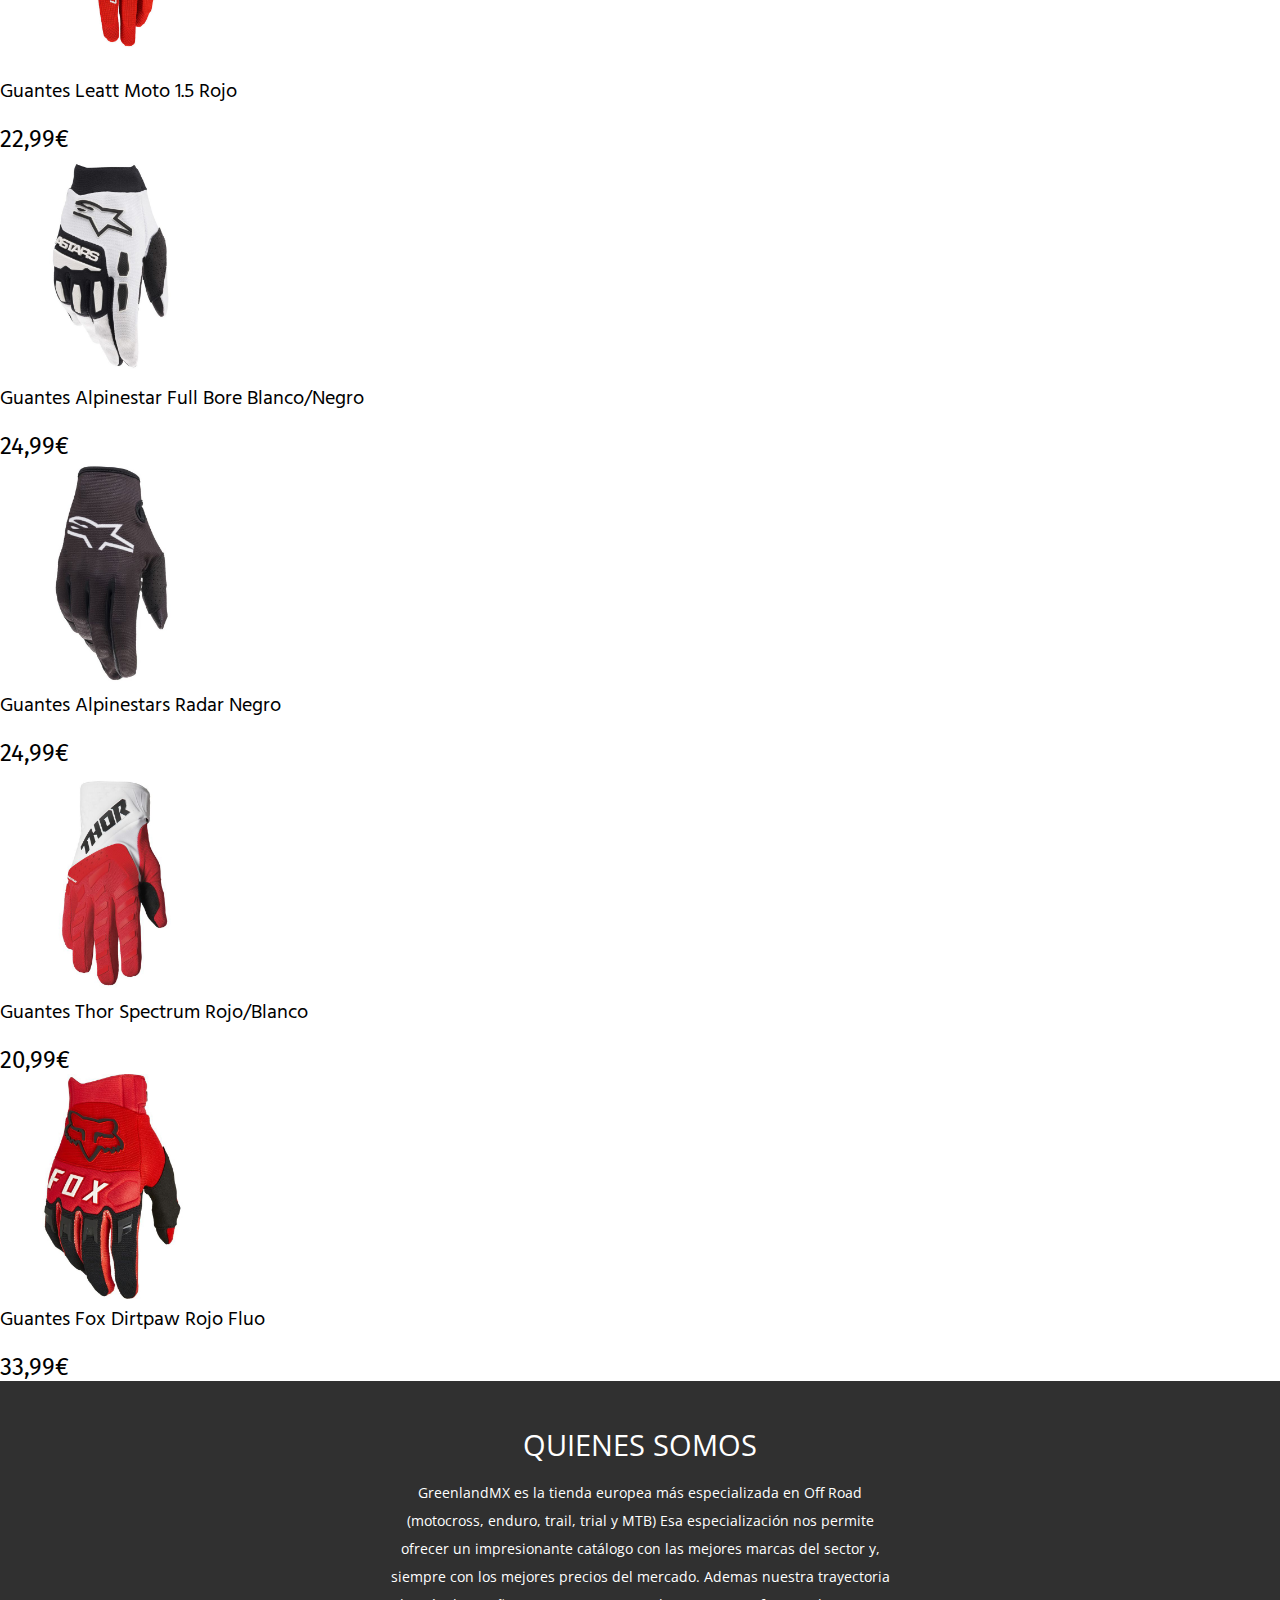
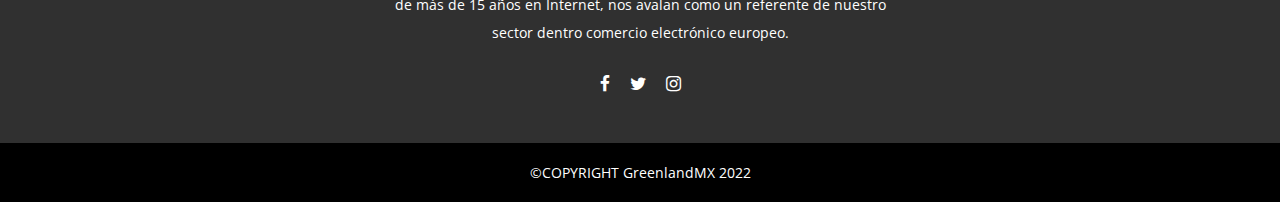
<file: Contenido/Guantes.html>
<!DOCTYPE html> 
<html lang="es">
    <head>
        <title>Guantes</title>
        <meta charset="UTF-8">
        <meta name="author" content="Javier Sánchez">
        <meta name="copyright" content="Greenlandmx">
        <meta name="descripition" content="Greenland es una tienda de moto situada en Don Benito, que ofrece todo tipos de productos de motos">
        <meta name="keywords" content="Moto, Accesorios, Cascos, Moto Sánchez, Don Benito">
        <meta name="viewport" content="width=device-width, initial-scale=1.0">
        <meta http-equiv="X-UA-Compatible" content="IE=edge">
        <link rel="icon" type="image/x-icon" href="./../Multimedia/favicon-32x32.png">
        <link rel="stylesheet" href="./../CSS/guantes.css">
        <!--Google Fonts-->
        <link rel="preconnect" href="https://fonts.googleapis.com">
        <link rel="preconnect" href="https://fonts.gstatic.com" crossorigin>
        <link href="https://fonts.googleapis.com/css2?family=Bebas+Neue&family=Open+Sans:wght@500&display=swap" rel="stylesheet">
        <link rel="preconnect" href="https://fonts.googleapis.com">
        <link rel="preconnect" href="https://fonts.gstatic.com" crossorigin>
        <link href="https://fonts.googleapis.com/css2?family=Oswald:wght@500&display=swap" rel="stylesheet">
        <link rel="preconnect" href="https://fonts.googleapis.com">
        <link rel="preconnect" href="https://fonts.googleapis.com">
        <link rel="preconnect" href="https://fonts.googleapis.com">
        <link rel="preconnect" href="https://fonts.gstatic.com" crossorigin>
        <link href="https://fonts.googleapis.com/css2?family=Fira+Sans:ital,wght@1,700&display=swap" rel="stylesheet">
        <link rel="preconnect" href="https://fonts.googleapis.com">
        <link rel="preconnect" href="https://fonts.gstatic.com" crossorigin>
        <link href="https://fonts.googleapis.com/css2?family=Hind+Siliguri:wght@500&display=swap" rel="stylesheet">
        <link rel="preconnect" href="https://fonts.gstatic.com" crossorigin>
        <link href="https://fonts.googleapis.com/css2?family=Bebas+Neue&family=Open+Sans:wght@500&display=swap" rel="stylesheet">
        <link rel="stylesheet" href="https://cdnjs.cloudflare.com/ajax/libs/font-awesome/4.7.0/css/font-awesome.min.css" />
    </head>
    <body>
        <header>
            <nav class="navegacion">
            <input type="checkbox" id="check">
            <label for="check" class="checkbtn">
                <i class="fas fa-bars" style="color: hsl(0, 0%, 100%);"></i>
            </label>
            <a href="./../index.html" class="enlace">
                <img src="./../Multimedia/Logo-GreenlandMX.png" alt="Logo greendlandmx" class="logo">
            </a>
            <ul class="menu">
                <li><a href="./../index.html">Inicio</a></li>
                <li><a href="#">Productos</a>
                    <ul class="submenu">
                        <li><a href="./../Contenido/Cascos.html">Cascos</a></li>
                        <li><a href="./../Contenido/Gafas.html">Gafas</a></li>
                        <li><a href="./../Contenido/Guantes.html">Guantes</a></li>
                        <li><a href="./../Contenido/Botas.html">Botas</a></li>
                    </ul>
                </li>
                <li><a href="./../Contenido/Quienes_somos.html">Quienes somos</a></li>
                <li><a href="./../Contenido/contacto.html">Contacto</a></li>
            </ul>
        </nav>
        </header>
        <div class="titulo"><h1>Guantes</h1></div>
        <div class="flex-container">
            <div class="contenido"><img src="./../Multimedia/Productos/Guantes/Guantes1.jpg" class="imagen" alt="Foto guantes 100%"><p class="guantes">Guantes 100% Airmatic Azul Marino/Blanco</p><br><p class="precio">30.50€</p></div>
            <div class="contenido"><img src="./../Multimedia/Productos/Guantes/Guantes2.jpg" class="imagen" alt="Foto guantes Hebo"><p class="guantes">Guantes Hebo Baggy Rojo</p><br><p class="precio">43,90€</p></div>
            <div class="contenido"><img src="./../Multimedia/Productos/Guantes/Guantes3.jpg" class="imagen" alt="Foto guantes Troy Lee"><p class="guantes">Guantes Troy Lee Designs Air KTM Naranja</p><br><p class="precio">40,50€</p></div>
            <div class="contenido"><img src="./../Multimedia/Productos/Guantes/Guantes4.jpg" class="imagen" alt="Foto guantes Leatt"><p class="guantes">Guantes Leatt Moto 1.5 GripR Azul</p><br><p class="precio">27,99€</p></div>
            <div class="contenido"><img src="./../Multimedia/Productos/Guantes/Guantes5.jpg" class="imagen" alt="Foto guantes Leatt"><p class="guantes">Guantes Leatt Moto 1.5 Rojo</p><br><p class="precio">22,99€</p></div>
            <div class="contenido"><img src="./../Multimedia/Productos/Guantes/Guantes6.jpg" class="imagen" alt="Foto guantes Alpinestar"><p class="guantes">Guantes Alpinestar Full Bore Blanco/Negro</p><br><p class="precio">24,99€</p></div>
            <div class="contenido"><img src="./../Multimedia/Productos/Guantes/Guantes7.jpg" class="imagen" alt="Foto guantes Alpinestar"><p class="guantes">Guantes Alpinestars Radar Negro</p><br><p class="precio">24,99€</p></div>
            <div class="contenido"><img src="./../Multimedia/Productos/Guantes/Guantes8.jpg" class="imagen" alt="Foto guantes Thor"><p class="guantes">Guantes Thor Spectrum Rojo/Blanco</p><br><p class="precio">20,99€</p></div>
            <div class="contenido"><img src="./../Multimedia/Productos/Guantes/Guantes9.jpg" class="imagen" alt="Foto guantes Fox"><p class="guantes">Guantes Fox Dirtpaw Rojo Fluo</p><br><p class="precio">33,99€</p></div>            
        </div>
        <footer>
            <div class="footer-content">
                <h3>QUIENES SOMOS</h3>
                <p>GreenlandMX es la tienda europea más especializada en Off Road (motocross, enduro, trail, trial y MTB)
    
                    Esa especialización nos permite ofrecer un impresionante catálogo con las mejores marcas del sector y, siempre con los mejores precios del mercado. Ademas nuestra trayectoria de más de 15 años en Internet, nos avalan como un referente de nuestro sector dentro comercio electrónico europeo.</p>
                <ul class="socials">
                    <li><a href="https://www.facebook.com/greenlandmx"><i class="fa fa-facebook"></i></a></li>
                    <li><a href="https://twitter.com/greenlandmx"><i class="fa fa-twitter"></i></a></li>
                    <li><a href="https://www.instagram.com/greenlandmx_shop/"><i class="fa fa-instagram"></i></a></li>
                </ul>
            </div>
            <div class="footer-bottom">
                <p style="background-color: black;">&copy;COPYRIGHT GreenlandMX 2022</p>
            </div>
        </footer>
    </body>
</html>
</file>
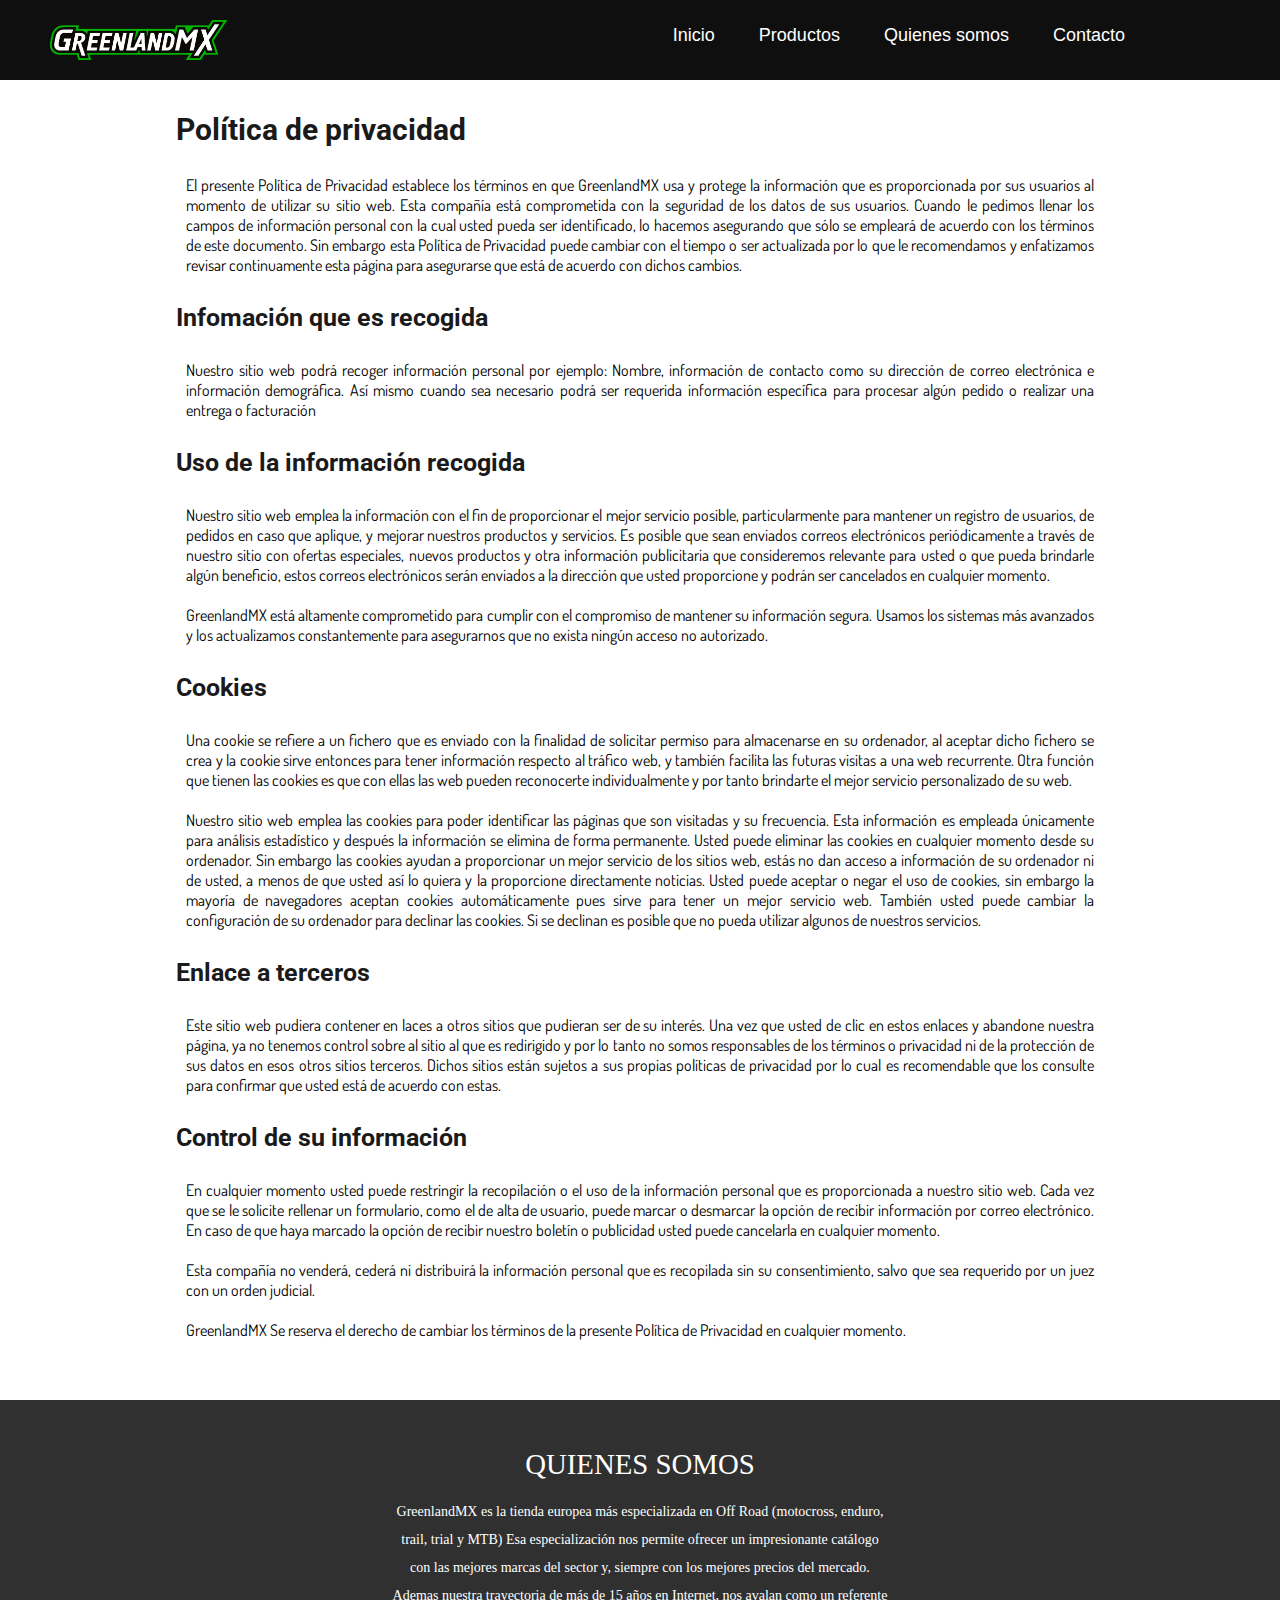
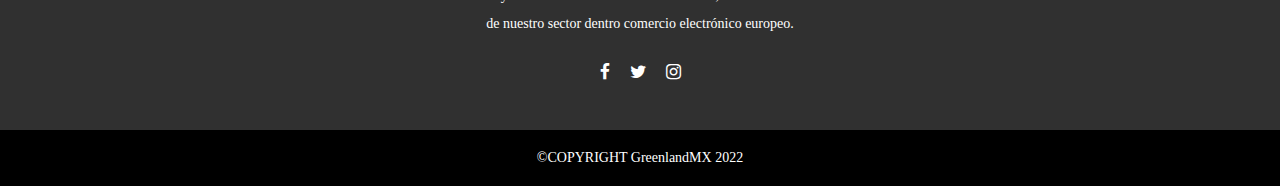
<file: Contenido/politica_de_privacidad.html>
<!DOCTYPE html>
<html lang="es">
    <head>
        <title>Política de privacidad</title>
        <meta charset="UTF-8">
        <meta name="author" content="Javier Sánchez">
        <meta name="copyright" content="Greenlandmx">
        <meta name="descripition" content="Greenland es una tienda de moto situada en Don Benito, que ofrece todo tipos de productos de motos">
        <meta name="keywords" content="Moto, Accesorios, Cascos, Moto Sánchez, Don Benito">
        <meta name="viewport" content="width=device-width, initial-scale=1.0">
        <meta http-equiv="X-UA-Compatible" content="IE=edge">
        <link rel="icon" type="image/x-icon" href="./../Multimedia/favicon-32x32.png">
        <!--CSS-->
        <link rel="stylesheet" href="./../CSS/politica_de_privacidad.css">
        <!--Google Fonts-->
        <link rel="stylesheet" href="https://cdnjs.cloudflare.com/ajax/libs/font-awesome/6.0.0/css/all.min.css" integrity="sha512-9usAa10IRO0HhonpyAIVpjrylPvoDwiPUiKdWk5t3PyolY1cOd4DSE0Ga+ri4AuTroPR5aQvXU9xC6qOPnzFeg==" crossorigin="anonymous" referrerpolicy="no-referrer" />
        <link rel="preconnect" href="https://fonts.googleapis.com">
        <link rel="preconnect" href="https://fonts.gstatic.com" crossorigin>
        <link rel="preconnect" href="https://fonts.googleapis.com">
        <link rel="preconnect" href="https://fonts.googleapis.com">
        <link rel="preconnect" href="https://fonts.gstatic.com" crossorigin>
        <link href="https://fonts.googleapis.com/css2?family=Bebas+Neue&family=Roboto:wght@500&display=swap" rel="stylesheet">
        <link rel="preconnect" href="https://fonts.googleapis.com">
        <link rel="preconnect" href="https://fonts.gstatic.com" crossorigin>
        <link href="https://fonts.googleapis.com/css2?family=Dosis:wght@300&display=swap" rel="stylesheet">
        <link rel="preconnect" href="https://fonts.googleapis.com">
        <link rel="preconnect" href="https://fonts.gstatic.com" crossorigin>
        <link href="https://fonts.googleapis.com/css2?family=Signika+Negative:wght@500&display=swap" rel="stylesheet">
        <link rel="stylesheet" href="https://cdnjs.cloudflare.com/ajax/libs/font-awesome/4.7.0/css/font-awesome.min.css" />
    </head>
    <body>
        <header>
            <nav class="navegacion">
            <input type="checkbox" id="check">
            <label for="check" class="checkbtn">
                <i class="fas fa-bars" style="color: hsl(0, 0%, 100%);"></i>
            </label>
            <a href="./index.html" class="enlace">
                <img src="./../Multimedia/Logo-GreenlandMX.png" alt="Logo greendlandmx" class="logo">
            </a>
            <ul class="menu">
                <li><a href="./../index.html">Inicio</a></li>
                <li><a href="#">Productos</a>
                    <ul class="submenu">
                        <li><a href="./../Contenido/Cascos.html">Cascos</a></li>
                        <li><a href="./../Contenido/Gafas.html">Gafas</a></li>
                        <li><a href="./../Contenido/Guantes.html">Guantes</a></li>
                        <li><a href="./../Contenido/Botas.html">Botas</a></li>
                    </ul>
                </li>
                <li><a href="./Contenido/Quienes_somos.html">Quienes somos</a></li>
                <li><a href="./Contenido/contacto.html">Contacto</a></li>
            </ul>
        </nav>
        </header>
        <div class="container-politica">

           <h1> Política de privacidad</h1><br>
           <p>
            El presente Política de Privacidad establece los términos en que GreenlandMX usa y protege la información que es proporcionada por sus usuarios al momento de utilizar su sitio web. Esta compañía está comprometida con la seguridad de los datos de sus usuarios. Cuando le pedimos llenar los campos de información personal con la cual usted pueda ser identificado, lo hacemos asegurando que sólo se empleará de acuerdo con los términos de este documento. Sin embargo esta Política de Privacidad puede cambiar con el tiempo o ser actualizada por lo que le recomendamos y enfatizamos revisar continuamente esta página para asegurarse que está de acuerdo con dichos cambios.
           </p><br>
           <h3>Infomación que es recogida</h3><br>
           <p>
            Nuestro sitio web podrá recoger información personal por ejemplo: Nombre,  información de contacto como  su dirección de correo electrónica e información demográfica. Así mismo cuando sea necesario podrá ser requerida información específica para procesar algún pedido o realizar una entrega o facturación
           </p><br>
           <h3>Uso de la información recogida</h3><br>
           <p>
            Nuestro sitio web emplea la información con el fin de proporcionar el mejor servicio posible, particularmente para mantener un registro de usuarios, de pedidos en caso que aplique, y mejorar nuestros productos y servicios.  Es posible que sean enviados correos electrónicos periódicamente a través de nuestro sitio con ofertas especiales, nuevos productos y otra información publicitaria que consideremos relevante para usted o que pueda brindarle algún beneficio, estos correos electrónicos serán enviados a la dirección que usted proporcione y podrán ser cancelados en cualquier momento.<br><br>

            GreenlandMX está altamente comprometido para cumplir con el compromiso de mantener su información segura. Usamos los sistemas más avanzados y los actualizamos constantemente para asegurarnos que no exista ningún acceso no autorizado. 
           </p><br>
           <h3>Cookies</h3><br>
           <p>
            Una cookie se refiere a un fichero que es enviado con la finalidad de solicitar permiso para almacenarse en su ordenador, al aceptar dicho fichero se crea y la cookie sirve entonces para tener información respecto al tráfico web, y también facilita las futuras visitas a una web recurrente. Otra función que tienen las cookies es que con ellas las web pueden reconocerte individualmente y por tanto brindarte el mejor servicio personalizado de su web.<br><br>

            Nuestro sitio web emplea las cookies para poder identificar las páginas que son visitadas y su frecuencia. Esta información es empleada únicamente para análisis estadístico y después la información se elimina de forma permanente. Usted puede eliminar las cookies en cualquier momento desde su ordenador. Sin embargo las cookies ayudan a proporcionar un mejor servicio de los sitios web, estás no dan acceso a información de su ordenador ni de usted, a menos de que usted así lo quiera y la proporcione directamente noticias. Usted puede aceptar o negar el uso de cookies, sin embargo la mayoría de navegadores aceptan cookies automáticamente pues sirve para tener un mejor servicio web. También usted puede cambiar la configuración de su ordenador para declinar las cookies. Si se declinan es posible que no pueda utilizar algunos de nuestros servicios.
           </p><br>
           <h3>Enlace a terceros</h3><br>
           <p>
            Este sitio web pudiera contener en laces a otros sitios que pudieran ser de su interés. Una vez que usted de clic en estos enlaces y abandone nuestra página, ya no tenemos control sobre al sitio al que es redirigido y por lo tanto no somos responsables de los términos o privacidad ni de la protección de sus datos en esos otros sitios terceros. Dichos sitios están sujetos a sus propias políticas de privacidad por lo cual es recomendable que los consulte para confirmar que usted está de acuerdo con estas.
           </p><br>
           <h3>Control de su información</h3><br>
           <p>
            En cualquier momento usted puede restringir la recopilación o el uso de la información personal que es proporcionada a nuestro sitio web.  Cada vez que se le solicite rellenar un formulario, como el de alta de usuario, puede marcar o desmarcar la opción de recibir información por correo electrónico.  En caso de que haya marcado la opción de recibir nuestro boletín o publicidad usted puede cancelarla en cualquier momento.<br><br>

            Esta compañía no venderá, cederá ni distribuirá la información personal que es recopilada sin su consentimiento, salvo que sea requerido por un juez con un orden judicial.<br><br>
            
            GreenlandMX Se reserva el derecho de cambiar los términos de la presente Política de Privacidad en cualquier momento.<br>
           </p><br>
        </div>
        <footer>
            <div class="footer-content">
                <h3>QUIENES SOMOS</h3>
                <p>GreenlandMX es la tienda europea más especializada en Off Road (motocross, enduro, trail, trial y MTB)

                    Esa especialización nos permite ofrecer un impresionante catálogo con las mejores marcas del sector y, siempre con los mejores precios del mercado. Ademas nuestra trayectoria de más de 15 años en Internet, nos avalan como un referente de nuestro sector dentro comercio electrónico europeo.</p>
                <ul class="socials">
                    <li><a href="https://www.facebook.com/dfiallo.extremadura.1"><i class="fa fa-facebook"></i></a></li>
                    <li><a href="https://twitter.com/DefialloDB"><i class="fa fa-twitter"></i></a></li>
                    <li><a href="https://www.instagram.com/jamones_fiallo/?hl=es"><i class="fa fa-instagram"></i></a></li>
                </ul>
            </div>
            <div class="footer-bottom">
                <p style="background-color: black;">&copy;COPYRIGHT GreenlandMX 2022</p>
            </div>
        </footer>
    </body>
</html>
</file>
<file: CSS/botas.css>
*{
    margin: 0px;
    padding: 0px;
    box-sizing: border-box;
    list-style: none;
}
.navegacion{
    background-color: hsl(0, 0%, 6%);
    height: 80px;
    width: 100%; 
}
/*Logo*/
.enlace{
    position: absolute;
    padding: 20px 50px;
}
.logo{
    height: 40px;
}   
/*menu*/
.menu{
    float:right;
    margin-right: 125px;
    padding: 10px;
}
.menu ul{
    float: right;
    margin-right: 20px;
    
}
.menu > li{
    position: relative;
    display: inline-block;
}
.menu li a{
    display: block; padding: 15px 20px;
    color: hsl(0, 0%, 100%); 
    font-size: 18px;
    font-family: 'Bebas Neue', cursive;
    font-family: 'Open Sans', sans-serif;
    text-decoration: none;  
}
.menu li a:hover{
    color: hsl(131, 100%, 52%);
    transition: all .5s;
    
}
/*submenu*/

.submenu{
    position: absolute;
    background: hsl(0, 0%, 6%);
    width: 120%;
    display: none;
    
}
.submenu li a{
    display: block;
    padding: 15px;
    color: hsl(0, 0%, 100%);
    font-family: 'Bebas Neue', cursive;
    font-family: 'Open Sans', sans-serif;
}
.menu li:hover .submenu{
    display: block;
}
/*Boton resposive que solo funcionará cuando se use una resolución de móvil*/
.checkbtn{
    font-size: 30px;
    color: hsl(0, 0%, 100%);
    float: right;
    line-height: 80px;
    margin-right: 40px;
    cursor: pointer;
    display: none;
}
#check{
    display: none;
}
.titulo{
    margin: 2rem 10rem;
    font-family: 'Oswald', sans-serif;
    font-size: 25px;
    color: hsl(0, 0%, 0%);
    font-style: italic;
}
.grid-container{
    display: grid;
    background-color: hsl(0, 0%, 100%);
    grid-template-columns: auto auto auto;
    grid-template-rows: 2 auto;
    justify-content: space-between;
    margin: 2.5rem 10rem;  
    margin-bottom: 4rem; 
}
.grid-container div{
    padding: 30px;
    
    
}
.imagen{
    width: auto;
    height: 225px;
}
.botas{
    font-size: 20px;
    font-family: 'Hind Siliguri', sans-serif;
    color: hsl(0, 0%, 0%);

}
.precio{
    font-family: 'Fira Sans', sans-serif;
    font-size: 1.5rem;
    color: hsl(0, 0%, 0%);
}
footer{
    background-color: hsl(0, 0%, 6%);
    height: 400px;
    width: 100%; 
}
</file>
<file: CSS/cascos.css>
*{
    margin: 0px;
    padding: 0px;
    box-sizing: border-box;
    list-style: none;
}
.navegacion{
    background-color: hsl(0, 0%, 6%);
    height: 80px;
    width: 100%; 
}
/*Logo*/
.enlace{
    position: absolute;
    padding: 20px 50px;
}
.logo{
    height: 40px;
}   
/*menu*/
.menu{
    float:right;
    margin-right: 125px;
    padding: 10px;
}
.menu ul{
    float: right;
    margin-right: 20px;
    
}
.menu > li{
    position: relative;
    display: inline-block;
}
.menu li a{
    display: block; padding: 15px 20px;
    color: hsl(0, 0%, 100%); 
    font-size: 18px;
    font-family: 'Bebas Neue', cursive;
    font-family: 'Open Sans', sans-serif;
    text-decoration: none;  
}
.menu li a:hover{
    color: hsl(131, 100%, 52%);
    transition: all .5s;
    
}
/*submenu*/

.submenu{
    position: absolute;
    background: hsl(0, 0%, 6%);
    width: 120%;
    display: none;
    
}
.submenu li a{
    display: block;
    padding: 15px;
    color: hsl(0, 0%, 100%);
    font-family: 'Bebas Neue', cursive;
    font-family: 'Open Sans', sans-serif;
}
.menu li:hover .submenu{
    display: block;
}
/*Boton resposive que solo funcionará cuando se use una resolución de móvil*/
.checkbtn{
    font-size: 30px;
    color: hsl(0, 0%, 100%);
    float: right;
    line-height: 80px;
    margin-right: 40px;
    cursor: pointer;
    display: none;
}
#check{
    display: none;
}

.titulo{
    margin: 2rem 10rem;
    font-family: 'Oswald', sans-serif;
    font-size: 25px;
    color: hsl(0, 0%, 0%);
    font-style: italic;
}


.grid-container{
    display: grid;
    background-color: hsl(0, 0%, 100%);
    grid-template-columns: auto auto auto;
    grid-template-rows: 2 auto;
    justify-content: space-between;
    margin: 2.5rem 10rem;  
    margin-bottom: 4rem; 
    margin-right: 10rem;
}
.grid-container div{
    padding: 30px;
    
    
}
.imagen{
    width: auto;
    height: 225px;
}
.casco{
    font-size: 20px;
    font-family: 'Hind Siliguri', sans-serif;
    color: hsl(0, 0%, 0%);

}
.precio{
    font-family: 'Fira Sans', sans-serif;
    font-size: 1.5rem;
    color: hsl(0, 0%, 0%);
}
/*----Pie de pagina----*/
footer{
    background-color: hsl(0, 0%, 19%);
    height: auto;
    width: 100%;
    font-family: "Open Sans";
    padding-top: 40px;
    color: hsl(0, 0%, 100%);
}
.footer-content{
    background-color: hsl(0, 0%, 19%);
    display: flex;
    align-items: center;
    justify-content: center;
    flex-direction: column;
    text-align: center;
}
.footer-content h3{
    background-color: hsl(0, 0%, 19%);
    font-size: 1.8rem;
    font-weight: 400;
    text-transform: capitalize;
    line-height: 3rem;
}
.footer-content p{
    background-color: hsl(0, 0%, 19%);
    max-width: 500px;
    margin: 10px auto;
    line-height: 28px;
    font-size: 14px;
}
.socials{
    background-color: hsl(0, 0%, 19%)0;
    list-style: none;
    display: flex;
    align-items: center;
    justify-content: center;
    margin: 1rem 0 3rem 0;
}
.socials li{
    background-color: hsl(0, 0%, 19%);
    margin: 0 10px;
}
.socials a{
    background-color: hsl(0, 0%, 19%);
    text-decoration: none;
    color: hsl(0, 0%, 100%);
}
.socials a i{
    background-color: hsl(0, 0%, 19%);
    font-size: 1.1rem;
}
.socials a:hover{
    color: hsl(131, 100%, 52%);
}
.footer-bottom{
    background-color: hsl(0, 0%, 0%);
    color: hsl(0, 0%, 100%);
    width: 100%;
    padding: 20px 0;
    text-align: center;
}
.footer-bottom p{
    font-size: 14px;
    white-space: 2px;
    text-transform: capitalize;
}


/*Query media*/

/*Medida Tablet*/

@media only screen and (max-width: 1000px) {
    .enlace{
        padding: 10 25px;
    }
    .logo{
        height: 30px;
    }
    .menu{
        float: right;
        margin-right: 10px;
        padding: 10px;

    }
  .grid-container{
      margin: 1rem 5rem;
      
  }
  .imagen{
      width: auto;
      height: 150px;
  }
  }
  /*Medida móvil*/
  @media only screen and (max-width: 500px){
      .titulo{
          font-size: 20px;
          margin: 2rem 5rem;
      }
   .grid-container{
       margin: 1rem 0.5rem;
   } 
   .grid-container div{
       padding: 15px;
       font-size: 20px;
   }
   .imagen{
       height: auto;
       width: 85px;
   }
}
</file>
<file: CSS/contacto.css>
*{
    margin: 0px;
    padding: 0px;
    box-sizing: border-box;
    list-style: none;
}
.navegacion{
    background-color: hsl(0, 0%, 6%);
    height: 80px;
    width: 100%; 
}
/*Logo*/
.enlace{
    position: absolute;
    padding: 20px 50px;
}
.logo{
    height: 40px;
}   
/*menu*/
.menu{
    float:right;
    margin-right: 125px;
    padding: 10px;
}
.menu ul{
    float: right;
    margin-right: 20px;
    
}
.menu > li{
    position: relative;
    display: inline-block;
}
.menu li a{
    display: block; padding: 15px 20px;
    color: hsl(0, 0%, 100%); 
    font-size: 18px;
    font-family: 'Bebas Neue', cursive;
    font-family: 'Open Sans', sans-serif;
    text-decoration: none;  
}
.menu li a:hover{
    color: hsl(131, 100%, 52%);
    transition: all .5s;
    
}
/*submenu*/

.submenu{
    position: absolute;
    background: hsl(0, 0%, 6%);
    width: 120%;
    display: none;
    
}
.submenu li a{
    display: block;
    padding: 15px;
    color: hsl(0, 0%, 100%);
    font-family: 'Bebas Neue', cursive;
    font-family: 'Open Sans', sans-serif;
}
.menu li:hover .submenu{
    display: block;
}
/*Boton resposive que solo funcionará cuando se use una resolución de móvil*/
.checkbtn{
    font-size: 30px;
    color: hsl(0, 0%, 100%);
    float: right;
    line-height: 80px;
    margin-right: 40px;
    cursor: pointer;
    display: none;
}
#check{
    display: none;
}

/*Contacto*/

.Texto-contacto{
margin: 2rem 15rem;
text-align: justify;
font-family: 'Dosis', sans-serif;
}
.Texto-contacto h3{
    color:hsl(0, 0%, 10%) ;
    font-size: 30px;
    font-family: 'Bebas Neue', cursive;
    font-family: 'Roboto', sans-serif;
}
.Texto-contacto p a{
    text-decoration: none;
}
.Texto-contacto p a span{
    color: hsl(119, 77%, 54%);
}
.Text-Form{
    margin: 2rem 15rem;
    margin-bottom: 5rem;
}
.Text-Form form{
    font-family: 'Signika Negative', sans-serif;
    font-size: 16px;
}
.Text-Form textarea{
    resize: none;
    
}

footer{
    background-color: hsl(0, 0%, 6%);
    height: 400px;
    width: 100%; 
}

/*Query Media*/

/*Medida Tablet 1000px*/

@media only screen and (max-width: 1000px) {
    .enlace{
        padding: 10 25px;
    }
    .logo{
        height: 30px;
    }
    .menu{
        float: right;
        margin-right: 10px;
        padding: 10px;
    }
    .Texto-contacto{
        margin: 2rem 5rem;
    }
    .Text-Form{
        margin: 0rem 5rem;
        margin-bottom: 5rem;
    }
}
/*Medida Móvil 400px*/
@media only screen and (max-width: 500px){
    .Texto-contacto{
        margin: .5rem 2rem;
    }
    .Text-Form{
        margin: 0rem 2rem;
        margin-bottom: 1rem;
    }
    
}
</file>
<file: CSS/gafas.css>
*{
    margin: 0px;
    padding: 0px;
    box-sizing: border-box;
    list-style: none;
}
.navegacion{
    background-color: hsl(0, 0%, 6%);
    height: 80px;
    width: 100%; 
}
/*Logo*/
.enlace{
    position: absolute;
    padding: 20px 50px;
}
.logo{
    height: 40px;
}   
/*menu*/
.menu{
    float:right;
    margin-right: 125px;
    padding: 10px;
}
.menu ul{
    float: right;
    margin-right: 20px;
    
}
.menu > li{
    position: relative;
    display: inline-block;
}
.menu li a{
    display: block; padding: 15px 20px;
    color: hsl(0, 0%, 100%); 
    font-size: 18px;
    font-family: 'Bebas Neue', cursive;
    font-family: 'Open Sans', sans-serif;
    text-decoration: none;  
}
.menu li a:hover{
    color: hsl(131, 100%, 52%);
    transition: all .5s;
    
}
/*submenu*/

.submenu{
    position: absolute;
    background: hsl(0, 0%, 6%);
    width: 120%;
    display: none;
    
}
.submenu li a{
    display: block;
    padding: 15px;
    color: hsl(0, 0%, 100%);
    font-family: 'Bebas Neue', cursive;
    font-family: 'Open Sans', sans-serif;
}
.menu li:hover .submenu{
    display: block;
}
/*Boton resposive que solo funcionará cuando se use una resolución de móvil*/
.checkbtn{
    font-size: 30px;
    color: hsl(0, 0%, 100%);
    float: right;
    line-height: 80px;
    margin-right: 40px;
    cursor: pointer;
    display: none;
}
#check{
    display: none;
}
.titulo{
    margin: 2rem 10rem;
    font-family: 'Oswald', sans-serif;
    font-size: 25px;
    color: hsl(0, 0%, 0%);
    font-style: italic;
}
.flex-container{
    display: flex;
    flex-wrap: wrap;
    flex-direction: row;
    width: 90%;
    margin: auto;
}
.contenido{
    padding: 10px;
    width: 30%;
    background-color: hsl(0, 0%, 100%);
    margin: 10px;
    margin-bottom: 25px;
    text-align: center;
    font-size: 14px;
}
.imagen{
    width: auto;
    height: 225px;
}
.gafas{
    font-size: 20px;
    font-family: 'Hind Siliguri', sans-serif;
    color: hsl(0, 0%, 0%);

}
.precio{
    font-family: 'Fira Sans', sans-serif;
    font-size: 1.5rem;
    color: hsl(0, 0%, 0%);
}
/*----Pie de pagina----*/
footer{
    background-color: hsl(0, 0%, 19%);
    height: auto;
    width: 100%;
    font-family: "Open Sans";
    padding-top: 40px;
    color: hsl(0, 0%, 100%);
}
.footer-content{
    background-color: hsl(0, 0%, 19%);
    display: flex;
    align-items: center;
    justify-content: center;
    flex-direction: column;
    text-align: center;
}
.footer-content h3{
    background-color: hsl(0, 0%, 19%);
    font-size: 1.8rem;
    font-weight: 400;
    text-transform: capitalize;
    line-height: 3rem;
}
.footer-content p{
    background-color: hsl(0, 0%, 19%);
    max-width: 500px;
    margin: 10px auto;
    line-height: 28px;
    font-size: 14px;
}
.socials{
    background-color: hsl(0, 0%, 19%)0;
    list-style: none;
    display: flex;
    align-items: center;
    justify-content: center;
    margin: 1rem 0 3rem 0;
}
.socials li{
    background-color: hsl(0, 0%, 19%);
    margin: 0 10px;
}
.socials a{
    background-color: hsl(0, 0%, 19%);
    text-decoration: none;
    color: hsl(0, 0%, 100%);
}
.socials a i{
    background-color: hsl(0, 0%, 19%);
    font-size: 1.1rem;
}
.socials a:hover{
    color: hsl(131, 100%, 52%);
}
.footer-bottom{
    background-color: hsl(0, 0%, 0%);
    color: hsl(0, 0%, 100%);
    width: 100%;
    padding: 20px 0;
    text-align: center;
}
.footer-bottom p{
    font-size: 14px;
    white-space: 2px;
    text-transform: capitalize;
}
@media only screen and (max-width: 1000px) {
    .enlace{
        padding: 10 25px;
    }
    .logo{
        height: 30px;
    }
    .menu{
        float: right;
        margin-right: 10px;
        padding: 10px;

    }
  .grid-container{
      margin: 1rem 5rem;
      
  }
  .imagen{
      width: auto;
      height: 150px;
  }
  }
  /*Medida móvil*/
  @media only screen and (max-width: 500px){
      .titulo{
          margin: 0.5rem 2rem;
      }
      .flex-container{
          margin: 1rem 0.5rem;
      }
    .contenido{
        font-size: 0.4em;
        width: 40%;
        margin: 1rem;
    }
    
}
</file>
<file: CSS/guantes.css>
*{
    margin: 0px;
    padding: 0px;
    box-sizing: border-box;
    list-style: none;
}
.navegacion{
    background-color: hsl(0, 0%, 6%);
    height: 80px;
    width: 100%; 
}
/*Logo*/
.enlace{
    position: absolute;
    padding: 20px 50px;
}
.logo{
    height: 40px;
}   
/*menu*/
.menu{
    float:right;
    margin-right: 125px;
    padding: 10px;
}
.menu ul{
    float: right;
    margin-right: 20px;
    
}
.menu > li{
    position: relative;
    display: inline-block;
}
.menu li a{
    display: block; padding: 15px 20px;
    color: hsl(0, 0%, 100%); 
    font-size: 18px;
    font-family: 'Bebas Neue', cursive;
    font-family: 'Open Sans', sans-serif;
    text-decoration: none;  
}
.menu li a:hover{
    color: hsl(131, 100%, 52%);
    transition: all .5s;
    
}
/*submenu*/

.submenu{
    position: absolute;
    background: hsl(0, 0%, 6%);
    width: 120%;
    display: none;
    
}
.submenu li a{
    display: block;
    padding: 15px;
    color: hsl(0, 0%, 100%);
    font-family: 'Bebas Neue', cursive;
    font-family: 'Open Sans', sans-serif;
}
.menu li:hover .submenu{
    display: block;
}
/*Boton resposive que solo funcionará cuando se use una resolución de móvil*/
.checkbtn{
    font-size: 30px;
    color: hsl(0, 0%, 100%);
    float: right;
    line-height: 80px;
    margin-right: 40px;
    cursor: pointer;
    display: none;
}
#check{
    display: none;
}
.titulo{
    margin: 2rem 10rem;
    font-family: 'Oswald', sans-serif;
    font-size: 25px;
    color: hsl(0, 0%, 0%);
    font-style: italic;
}
.grid-container{
    display: grid;
    background-color: hsl(0, 0%, 100%);
    grid-template-columns: auto auto auto;
    grid-template-rows: 2 auto;
    justify-content: space-between;
    margin: 2.5rem 10rem;  
    margin-bottom: 4rem; 
}
.grid-container div{
    padding: 30px;
    
    
}
.imagen{
    width: auto;
    height: 225px;
}
.guantes{
    font-size: 20px;
    font-family: 'Hind Siliguri', sans-serif;
    color: hsl(0, 0%, 0%);

}
.precio{
    font-family: 'Fira Sans', sans-serif;
    font-size: 1.5rem;
    color: hsl(0, 0%, 0%);
}
/*----Pie de pagina----*/
footer{
    background-color: hsl(0, 0%, 19%);
    height: auto;
    width: 100%;
    font-family: "Open Sans";
    padding-top: 40px;
    color: hsl(0, 0%, 100%);
}
.footer-content{
    background-color: hsl(0, 0%, 19%);
    display: flex;
    align-items: center;
    justify-content: center;
    flex-direction: column;
    text-align: center;
}
.footer-content h3{
    background-color: hsl(0, 0%, 19%);
    font-size: 1.8rem;
    font-weight: 400;
    text-transform: capitalize;
    line-height: 3rem;
}
.footer-content p{
    background-color: hsl(0, 0%, 19%);
    max-width: 500px;
    margin: 10px auto;
    line-height: 28px;
    font-size: 14px;
}
.socials{
    background-color: hsl(0, 0%, 19%)0;
    list-style: none;
    display: flex;
    align-items: center;
    justify-content: center;
    margin: 1rem 0 3rem 0;
}
.socials li{
    background-color: hsl(0, 0%, 19%);
    margin: 0 10px;
}
.socials a{
    background-color: hsl(0, 0%, 19%);
    text-decoration: none;
    color: hsl(0, 0%, 100%);
}
.socials a i{
    background-color: hsl(0, 0%, 19%);
    font-size: 1.1rem;
}
.socials a:hover{
    color: hsl(131, 100%, 52%);
}
.footer-bottom{
    background-color: hsl(0, 0%, 0%);
    color: hsl(0, 0%, 100%);
    width: 100%;
    padding: 20px 0;
    text-align: center;
}
.footer-bottom p{
    font-size: 14px;
    white-space: 2px;
    text-transform: capitalize;
}
/*Query media*/

/*Medida Tablet*/

@media only screen and (max-width: 1000px) {
    .enlace{
        padding: 10 25px;
    }
    .logo{
        height: 30px;
    }
    .menu{
        float: right;
        margin-right: 10px;
        padding: 10px;

    }
  .grid-container{
      margin: 1rem 5rem;
      
  }
  .imagen{
      width: auto;
      height: 150px;
  }
  }
</file>
<file: CSS/politica_de_privacidad.css>
*{
    margin: 0px;
    padding: 0px;
    box-sizing: border-box;
    list-style: none;
}
.navegacion{
    background-color: hsl(0, 0%, 6%);
    height: 80px;
    width: 100%; 
}
/*Logo*/
.enlace{
    position: absolute;
    padding: 20px 50px;
}
.logo{
    height: 40px;
}   
/*menu*/
.menu{
    float:right;
    margin-right: 125px;
    padding: 10px;
}
.menu ul{
    float: right;
    margin-right: 20px;
    
}
.menu > li{
    position: relative;
    display: inline-block;
}
.menu li a{
    display: block; padding: 15px 20px;
    color: hsl(0, 0%, 100%); 
    font-size: 18px;
    font-family: 'Bebas Neue', cursive;
    font-family: 'Open Sans', sans-serif;
    text-decoration: none;  
}
.menu li a:hover{
    color: hsl(131, 100%, 52%);
    transition: all .5s;
    
}
/*submenu*/

.submenu{
    position: absolute;
    background: hsl(0, 0%, 6%);
    width: 120%;
    display: none;
    
}
.submenu li a{
    display: block;
    padding: 15px;
    color: hsl(0, 0%, 100%);
    font-family: 'Bebas Neue', cursive;
    font-family: 'Open Sans', sans-serif;
}
.menu li:hover .submenu{
    display: block;
}
/*Boton resposive que solo funcionará cuando se use una resolución de móvil*/
.checkbtn{
    font-size: 30px;
    color: hsl(0, 0%, 100%);
    float: right;
    line-height: 80px;
    margin-right: 40px;
    cursor: pointer;
    display: none;
}
#check{
    display: none;
}
.container-politica{
    margin: 2rem 11rem;
}
.container-politica h1{
    color:hsl(0, 0%, 10%) ;
    font-size: 30px;
    font-family: 'Bebas Neue', cursive;
    font-family: 'Roboto', sans-serif;
    
}
.container-politica h3{
    color:hsl(0, 0%, 10%) ;
    font-size: 25px;
    font-family: 'Bebas Neue', cursive;
    font-family: 'Roboto', sans-serif;
}
.container-politica p{
    text-align: justify;
font-family: 'Dosis', sans-serif;
padding: 10px;
}
footer{
    background-color: hsl(0, 0%, 6%);
    height: 400px;
    width: 100%; 
}
/*----Pie de pagina----*/
footer{
    background-color: hsl(0, 0%, 19%);
    height: auto;
    width: 100%;
    font-family: "Open Sans";
    padding-top: 40px;
    color: hsl(0, 0%, 100%);
}
.footer-content{
    background-color: hsl(0, 0%, 19%);
    display: flex;
    align-items: center;
    justify-content: center;
    flex-direction: column;
    text-align: center;
}
.footer-content h3{
    background-color: hsl(0, 0%, 19%);
    font-size: 1.8rem;
    font-weight: 400;
    text-transform: capitalize;
    line-height: 3rem;
}
.footer-content p{
    background-color: hsl(0, 0%, 19%);
    max-width: 500px;
    margin: 10px auto;
    line-height: 28px;
    font-size: 14px;
}
.socials{
    background-color: hsl(0, 0%, 19%)0;
    list-style: none;
    display: flex;
    align-items: center;
    justify-content: center;
    margin: 1rem 0 3rem 0;
}
.socials li{
    background-color: hsl(0, 0%, 19%);
    margin: 0 10px;
}
.socials a{
    background-color: hsl(0, 0%, 19%);
    text-decoration: none;
    color: hsl(0, 0%, 100%);
}
.socials a i{
    background-color: hsl(0, 0%, 19%);
    font-size: 1.1rem;
}
.socials a:hover{
    color: hsl(131, 100%, 52%);
}
.footer-bottom{
    background-color: hsl(0, 0%, 0%);
    color: hsl(0, 0%, 100%);
    width: 100%;
    padding: 20px 0;
    text-align: center;
}
.footer-bottom p{
    font-size: 14px;
    white-space: 2px;
    text-transform: capitalize;
}
</file>
